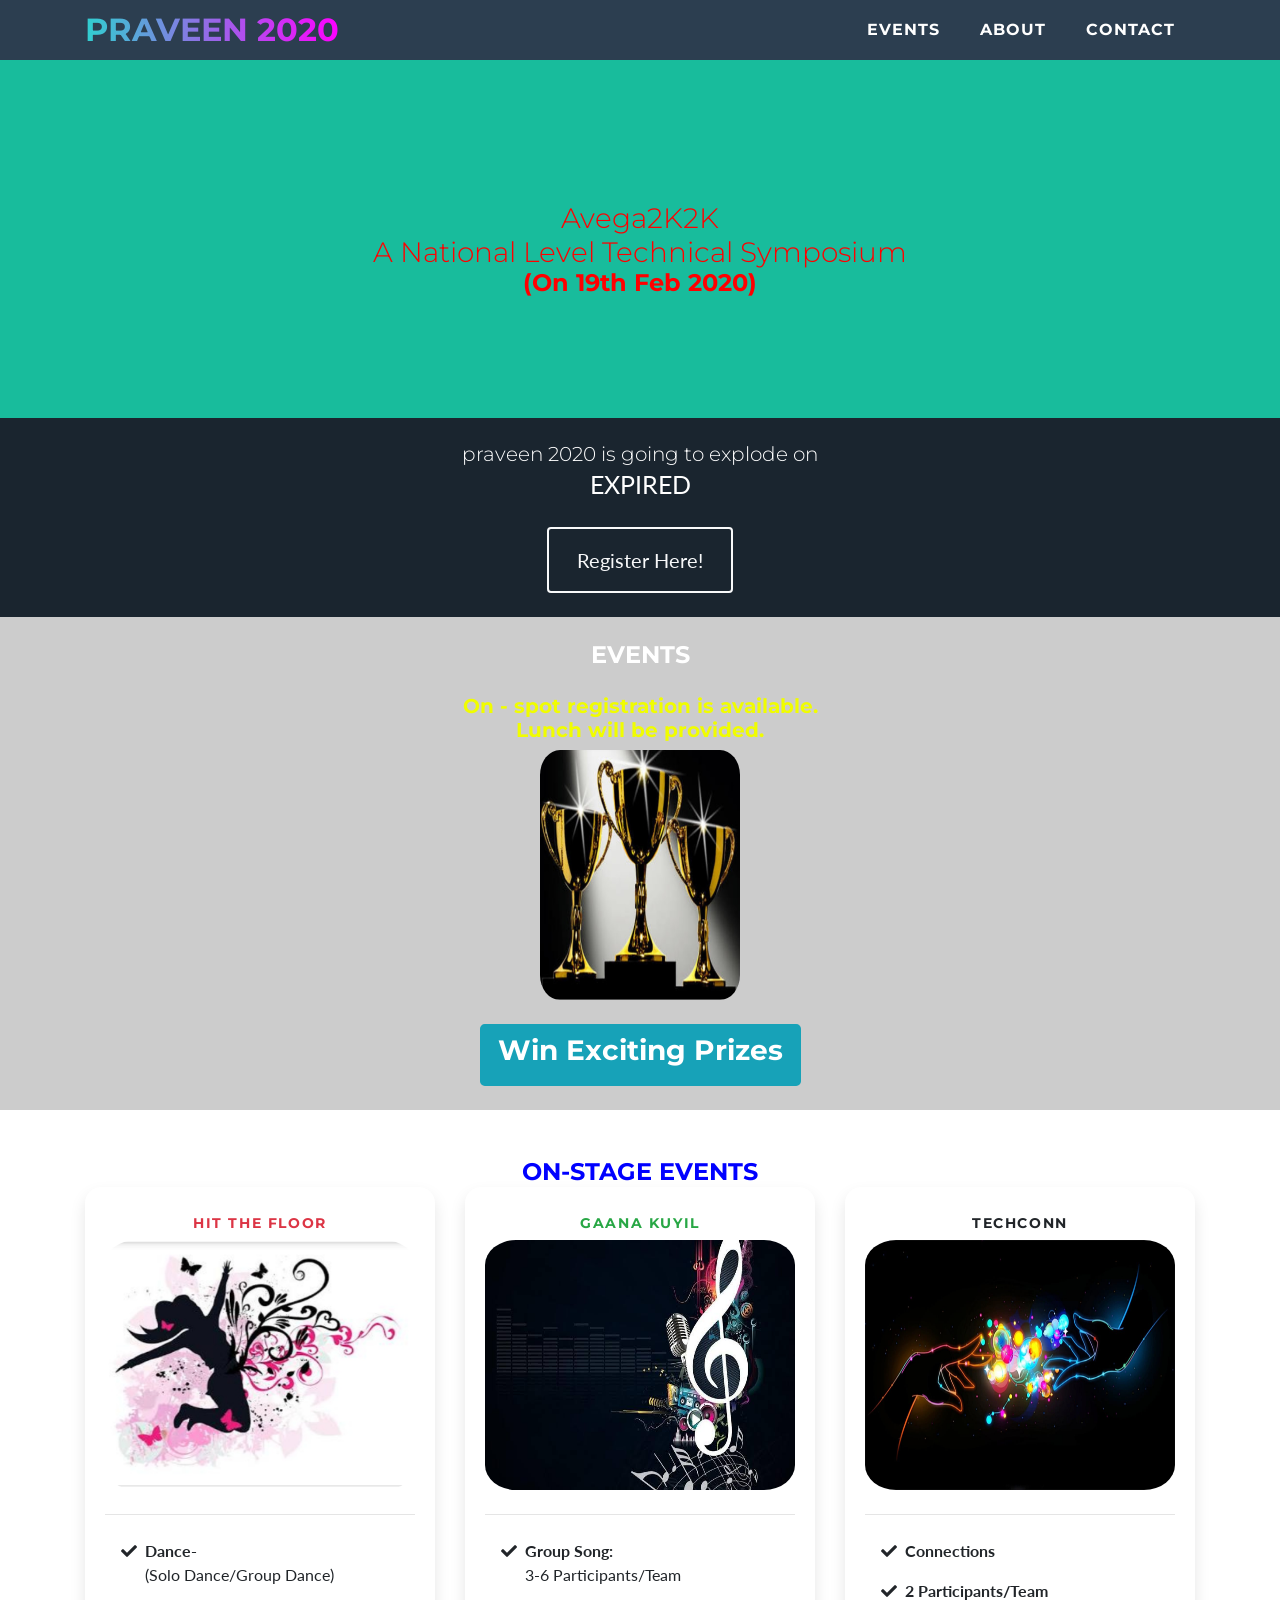
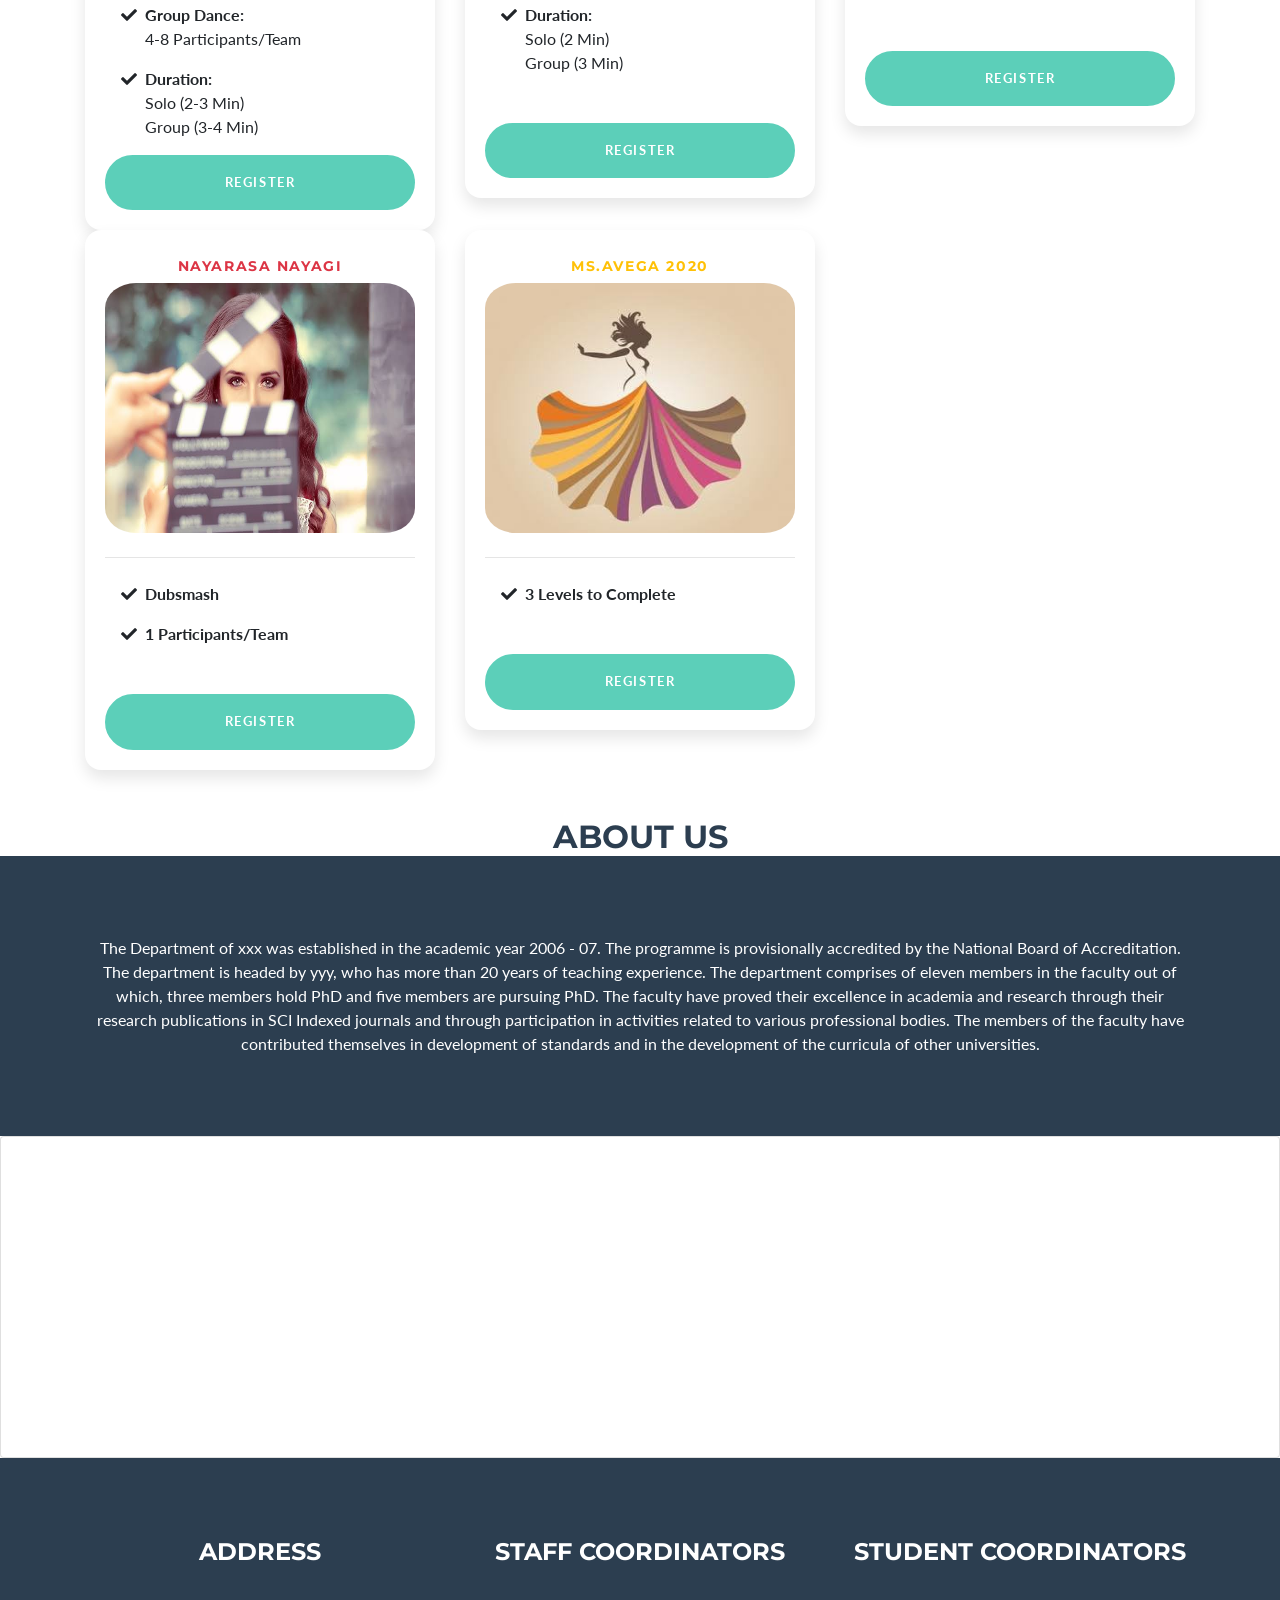
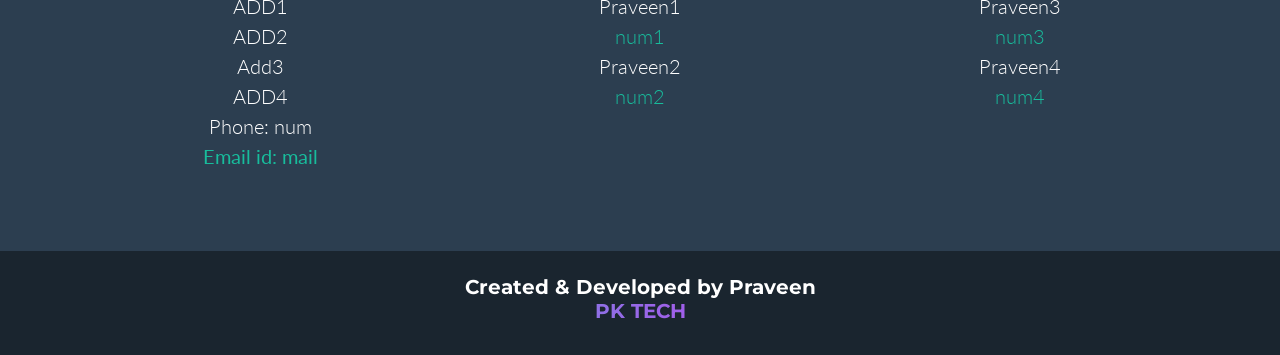
<file: sfile/index.html>
<!DOCTYPE html>
<html lang="en">
<head><meta http-equiv="Content-Type" content="text/html; charset=UTF-8" />
  <meta charset="utf-8">
  <meta name="viewport" content="width=device-width, initial-scale=1, shrink-to-fit=no">
  <meta name="description" content="TPPK                ">
  <meta name="author" content="SRIT">
  <meta name="viewport"
    content="initial-scale=1.0, maximum-scale=1.0, minimum-scale=1.0,target-densitydpi=device-dpi, user-scalable=no" />
  <title>PK | Home page</title>
  <link rel="icon" href="img/png/icon.png" />
  <!-- <link rel="icon" type="image/png"
    href="https://encrypted-tbn0.gstatic.com/images?q=tbn:ANd9GcQ0DPNG5MG1PQWZLwthiY_sjDLeIV8P5EFbyMWL-i4i1QvJtpo4"> -->
  <!-- Bootstrap core CSS -->
  <link href="vendor/bootstrap/css/bootstrap.min.css" rel="stylesheet">
  <!-- Custom fonts for this template -->
  <link href="vendor/fontawesome-free/css/all.min.css" rel="stylesheet" type="text/css">
  <link href="https://fonts.googleapis.com/css?family=Montserrat:400,700" rel="stylesheet" type="text/css">
  <link href="https://fonts.googleapis.com/css?family=Lato:400,700,400italic,700italic" rel="stylesheet"
    type="text/css">
  <!-- Plugin CSS -->
  <link href="vendor/magnific-popup/magnific-popup.css" rel="stylesheet" type="text/css">
  <!-- Custom styles for this template -->
  <link href="css/freelancer.min.css" rel="stylesheet">
  <style>
    /* Center the loader */
    body {
      margin: 0;
      padding: 0;width: 100%;overflow: hiddn;
    }
    .pricing .card {
      border: none;
      border-radius: 1rem;
      transition: all 0.2s;
      box-shadow: 0 0.5rem 1rem 0 rgba(0, 0, 0, 0.1);
    }
    .pricing hr {
      margin: 1.5rem 0;
    }
    .pricing .card-title {
      margin: 0.5rem 0;
      font-size: 0.9rem;
      letter-spacing: .1rem;
      font-weight: bold;
    }
    .pricing .card-price {
      font-size: 3rem;
      margin: 0;
    }
    .pricing .card-price .period {
      font-size: 0.8rem;
    }
    .pricing ul li {
      margin-bottom: 1rem;
    }
    .pricing .text-muted {
      opacity: 0.7;
    }
    img {
      border-radius: 10%;
      max-height: 250px;
      min-height: 250px;
      width: 400px;
      max-width: 200px;
      min-width: 200px;
      position: center;
    }
    .pricing .btn {
      font-size: 80%;
      border-radius: 5rem;
      letter-spacing: .1rem;
      font-weight: bold;
      padding: 1rem;
      opacity: 0.7;
      transition: all 0.2s;
    }
    /* Hover Effects on Card */
    @media (min-width: 992px) {
      .pricing .card:hover {
        margin-top: -.25rem;
        margin-bottom: .25rem;
        box-shadow: 0 0.5rem 1rem 0 rgba(0, 0, 0, 0.3);
      }
      .pricing .card:hover .btn {
        opacity: 1;
      }
    }
    .it {
      text-transform: uppercase;
      background: linear-gradient(to right, #30CFD0 0%, magenta 100%);
      -webkit-background-clip: text;
      -webkit-text-fill-color: transparent;
      font: {
        size: 20vw;
        family: $font;
      }
      ;
    }
    .cssload-loader {
      width: 244px;
      height: 49px;
      line-height: 49px;
      text-align: center;
      position: absolute;
      left: 50%;
      transform: translate(-50%, -50%);
      -o-transform: translate(-50%, -50%);
      -ms-transform: translate(-50%, -50%);
      -webkit-transform: translate(-50%, -50%);
      -moz-transform: translate(-50%, -50%);
      font-family: helvetica, arial, sans-serif;
      text-transform: uppercase;
      font-weight: 900;
      font-size: 18px;
      color: rgb(206, 66, 51);
      letter-spacing: 0.2em;
    }
    .cssload-loader::before,
    .cssload-loader::after {
      content: "";
      display: block;
      width: 15px;
      height: 15px;
      background: rgb(206, 66, 51);
      position: absolute;
      animation: cssload-load 0.81s infinite alternate ease-in-out;
      -o-animation: cssload-load 0.81s infinite alternate ease-in-out;
      -ms-animation: cssload-load 0.81s infinite alternate ease-in-out;
      -webkit-animation: cssload-load 0.81s infinite alternate ease-in-out;
      -moz-animation: cssload-load 0.81s infinite alternate ease-in-out;
    }
    .cssload-loader::before {
      top: 0;
    }
    .cssload-loader::after {
      bottom: 0;
    }
    @keyframes cssload-load {
      0% {
        left: 0;
        height: 29px;
        width: 15px;
      }
      50% {
        height: 8px;
        width: 39px;
      }
      100% {
        left: 229px;
        height: 29px;
        width: 15px;
      }
    }
    @-o-keyframes cssload-load {
      0% {
        left: 0;
        height: 29px;
        width: 15px;
      }
      50% {
        height: 8px;
        width: 39px;
      }
      100% {
        left: 229px;
        height: 29px;
        width: 15px;
      }
    }
    @-ms-keyframes cssload-load {
      0% {
        left: 0;
        height: 29px;
        width: 15px;
      }
      50% {
        height: 8px;
        width: 39px;
      }
      100% {
        left: 229px;
        height: 29px;
        width: 15px;
      }
    }
    @-webkit-keyframes cssload-load {
      0% {
        left: 0;
        height: 29px;
        width: 15px;
      }
      50% {
        height: 8px;
        width: 39px;
      }
      100% {
        left: 229px;
        height: 29px;
        width: 15px;
      }
    }
    @-moz-keyframes cssload-load {
      0% {
        left: 0;
        height: 29px;
        width: 15px;
      }
      50% {
        height: 8px;
        width: 39px;
      }
      100% {
        left: 229px;
        height: 29px;
        width: 15px;
      }
    }
    div#content {
      display: none;
    }
    div#loading {
      top: 200 px;
      margin: auto;
      position: absolute;
      z-index: 1000;
      width: 160px;
      height: 50px;
      background: url(https://loading.io/spinners/blocks/lg.rotating-squares-preloader-gif.gif) no-repeat;
      cursor: wait;
    }
    .centered {
      width: 400px;
      height: 400px;
      position: absolute;
      top: 50%;
      left: 50%;
      transform: translate(-50%, -50%);
      background: #000;
    }
    .blob-1,
    .blob-2 {
      width: 70px;
      height: 70px;
      position: absolute;
      background: #fff;
      border-radius: 50%;
      top: 50%;
      left: 50%;
      transform: translate(-50%, -50%);
    }
    .blob-1 {
      left: 20%;
      animation: osc-l 2.5s ease infinite;
    }
    .blob-2 {
      left: 80%;
      animation: osc-r 2.5s ease infinite;
      background: #0ff;
    }
    @keyframes osc-l {
      0% {
        left: 20%;
      }
      50% {
        left: 50%;
      }
      100% {
        left: 20%;
      }
    }
    @keyframes osc-r {
      0% {
        left: 80%;
      }
      50% {
        left: 50%;
      }
      100% {
        left: 80%;
      }
    }
    .gold {
      text-transform: uppercase;
      background: linear-gradient(to right, #30CFD0 0%, orange 100%);
      -webkit-background-clip: text;
      -webkit-text-fill-color: transparent;
      font: {
        size: 20vw;
        family: $font;
      }
      ;
    }
    .txt {
      background-image: url("https://youthincmag.com/wp-content/uploads/2019/02/Top-10-Colege-Fests-India.jpg");
      background-color: #cccccc;
      background-repeat: no-repeat;
      /* Do not repeat the image */
      background-size: cover;
    }
    .txt2 {
      background-image: url("https://images.unsplash.com/photo-1481007553706-bde1ba8e91fd?ixlib=rb-1.2.1&w=1000&q=80");
      background-color: #cccccc;
      background-repeat: no-repeat;
      /* Do not repeat the image */
      background-size: cover;
    }
    .cursor-pointer {
      cursor: pointer;
    }
    .rahul {
      background-image: url("wp-content/uploads/2012/02/blue-light-vector-background.jpg");
      background-color: #cccccc;
      background-repeat: no-repeat;
      /* Do not repeat the image */
      background-size: cover;
    }
    .prize {
      background-image: url("https://img.freepik.com/free-vector/abstract-technology-particle-background_52683-25766.jpg?size=626&ext=jpg");
      background-color: #cccccc;
      background-repeat: no-repeat;
      /* Do not repeat the image */
      background-size: cover;
    }
    .lds-circle {
      display: inline-block;
      transform: translateZ(1px);
    }
    .lds-circle>div {
      display: inline-block;
      width: 51px;
      height: 51px;
      margin: 6px;
      border-radius: 50%;
      background: #fff;
      animation: lds-circle 2.4s cubic-bezier(0, 0.2, 0.8, 1) infinite;
    }
    @keyframes lds-circle {
      0%,
      100% {
        animation-timing-function: cubic-bezier(0.5, 0, 1, 0.5);
      }
      0% {
        transform: rotateY(0deg);
      }
      50% {
        transform: rotateY(1800deg);
        animation-timing-function: cubic-bezier(0, 0.5, 0.5, 1);
      }
      100% {
        transform: rotateY(3600deg);
      }
    }

    /*tp*/
    /* laptop */
    .tp-font {
	    font-size: :250px;
	  }
	@media screen and (max-width: 992px) {
	  .tp-font {
	    font-size: 150px;
	  }
	}

	/* mobile */
	@media screen and (max-width: 600px) {
	  .tp-font {
	    font-size: 50px;
	  }
	}
  </style>
</head>
<body id="page-top">
  <div id="loading" class="cssload-loader centered">
  	<h4>Praveen 2020</h4>
    Loading...
  </div>
  <div id="content">
    <!-- Navigation -->
    <nav class="navbar navbar-expand-lg bg-secondary fixed-top text-uppercase" style="max-width: 100vw;
    max-height: 60px;"  id="mainNav">
      <div class="container">
        <a class="navbar-brand js-scroll-trigger it" href="#page-top">Praveen 2020</a>
        <button class="navbar-toggler navbar-toggler-right text-uppercase bg-primary text-white rounded" type="button"
          data-toggle="collapse" data-target="#navbarResponsive" aria-controls="navbarResponsive" aria-expanded="false"
          aria-label="Toggle navigation">
          Menu
          <i class="fas fa-bars"></i>
        </button>
        <div class="collapse navbar-collapse" id="navbarResponsive">
          <ul class="navbar-nav ml-auto">
            <li class="nav-item mx-0 mx-lg-1">
              <a class="nav-link py-3 px-0 px-lg-3 rounded js-scroll-trigger" href="#portfolio">Events</a>
            </li>
            <li class="nav-item mx-0 mx-lg-1">
              <a class="nav-link py-3 px-0 px-lg-3 rounded js-scroll-trigger" href="#about">About</a>
            </li>
            <li class="nav-item mx-0 mx-lg-1">
              <a class="nav-link py-3 px-0 px-lg-3 rounded js-scroll-trigger" href="#contact">Contact</a>
            </li>
          </ul>
        </div>
      </div>
    </nav>
    <!-- Header -->
    <header class="masthead txt bg-primary text-white text-center">
      <div class="container">

       <!--  <img src="tp/logo1.jpg"
          style="width: reset; max-height: unset; min-height: unset; max-width: 90vw; min-width: unset; margin: 0;" /> -->
         <h3 class="font-weight-light mb-0 tp-font" style="color: red;">Avega2K2K</h3>
        
          
        <h3 class="font-weight-light mb-0" style="color: red">A National Level Technical Symposium</h3>
        <h4 class="font-weight-dark mb-0"  style="color: red">(On 19th Feb 2020)</h4> <br />
        <style>
          p {
            text-align: center;
            font-size: 25px;
            margin-top: 0px;
          }
        </style>
        <script>
          // Set the date we're counting down to
          var countDownDate = new Date("Feb 27, 2020 00:00:01").getTime();
          // Update the count down every 1 second
          var x = setInterval(function () {
            // Get todays date and time
            var now = new Date().getTime();
            // Find the distance between now and the count down date
            var distance = countDownDate - now;
            // Time calculations for days, hours, minutes and seconds
            var days = Math.floor(distance / (1000 * 60 * 60 * 24));
            var hours = Math.floor((distance % (1000 * 60 * 60 * 24)) / (1000 * 60 * 60));
            var minutes = Math.floor((distance % (1000 * 60 * 60)) / (1000 * 60));
            var seconds = Math.floor((distance % (1000 * 60)) / 1000);
            // Output the result in an element with id="demo"
            document.getElementById("demo").innerHTML = days + " Days " + hours + " hour "
              + minutes + " Min " + seconds + " Sec ";
            // If the count down is over, write some text 
            if (distance < 0) {
              clearInterval(x);
              document.getElementById("demo").innerHTML = "EXPIRED";
            }
          }, 1000);
        </script>
      </div>
    </header>
    <div class="copyright py-4 text-center text-white">
      <div class="container">
        <h5 class="font-weight-light mb-0" color=red>praveen 2020 is going to explode on</h5>
        <p id="demo"></p>
        <div class="text-center mt-4">
          <a class="btn btn-xl btn-outline-light" href="registerlinkfortp">
            Register Here!
          </a>
        </div>
      </div>
    </div>
    <div class="prize py-4 text-center text-white">
      <!-- Portfolio Grid Section -->
      <h4 class="text-center text-uppercase text-secondary mb-0">
        <font color=white>Events</font>
      </h4>
      <center>
        <h5 style="text-align:center;color:#F0FD00;"><br>On - spot registration is available.<br>Lunch will be provided. </h5>
      </center>
      <img class="cursor-pointer" src="tp/tropy.jpg" data-toggle="modal" data-target="#myModal" width="50"
        height="40"><br>
      <br /><button type="button" class="btn btn-info btn-lg" data-toggle="modal" data-target="#myModal">
        <h3>Win Exciting  Prizes</h3>
      </button>
    </div>
    
    <section class="pricing py-5" id="portfolio">
      <h4 class="text-center text-uppercase text-secondary mb-0">
        <font color=blue>ON-STAGE EVENTS</font>
      </h4>
      <div class="container">
        <div class="row">
          <!-- paper presentation -->
          <div class="col-lg-4">
            <div class="card mb-5 mb-lg-0">
              <div class="card-body">
                <h5 class="card-title text-danger text-uppercase text-center">Hit the floor </h5>
                <img class="img-fluid" src="tp/t1.jpg" alt="">
                <hr>
                <ul class="fa-ul">
                  <li><span class="fa-li"><i class="fas fa-check"></i></span> 
                  	<b>Dance-</b><br>(Solo Dance/Group Dance)<br>
                  </li>
                  <li><span class="fa-li"><i class="fas fa-check"></i></span>                   	
                  	<b>Group Dance:</b><br>4-8 Participants/Team<br>
                  </li><li><span class="fa-li"><i class="fas fa-check"></i></span> 
                  	<b>Duration:</b><br>Solo (2-3 Min)<br>Group (3-4 Min)<br>
                  </li>                  
                </ul>
                <!--Register form link--><a href="registerlinkfortp"
                  class="btn btn-block btn-primary text-uppercase">Register</a>
              </div>
            </div>
          </div>
          <!-- Plus Tier -->
          <div class="col-lg-4">
            <div class="card mb-5 mb-lg-0">
              <div class="card-body">
                <h5 class="card-title text-success text-uppercase text-center">Gaana Kuyil</h5>
                <img class="img-fluid" src="tp/t2.jpg" alt="">
                <hr>
                <ul class="fa-ul">
                  <li><span class="fa-li"><i class="fas fa-check"></i></span> 
                  	<b>Group Song:</b><br>
                  	3-6 Participants/Team<br>
                  </li>
                  </li><li><span class="fa-li"><i class="fas fa-check"></i></span> 
                  	<b>Duration:</b><br>
                  	Solo (2 Min)<br>
                  	Group (3 Min)<br>
                  </li>                

                </ul>
                <!-- Arranging cards in ascending order of height -->
                <div style="padding: 1rem;"> </div>
                <a href="registerlinkfortp"
                  class="btn btn-block btn-primary text-uppercase">Register</a>
              </div>
            </div>
          </div>
		<!-- Plus Tier -->
          <div class="col-lg-4">
            <div class="card mb-5 mb-lg-0">
              <div class="card-body">
                <h5 class="card-title text-important text-uppercase text-center">Techconn</h5>
                <img class="img-fluid" src="tp/t5.jpg" alt="">
                <hr>
                <ul class="fa-ul">
                   <li><span class="fa-li"><i class="fas fa-check"></i></span> 
                  	<b>Connections</b>
                  </li>
                   <li><span class="fa-li"><i class="fas fa-check"></i></span> 
                  	<b>2 Participants/Team</b><br>
                  </li>
                  
                </ul>
                <!-- Arranging cards in ascending order of height -->
                <div style="padding: 1rem;"> </div>
                <a href="registerlinkfortp"
                  class="btn btn-block btn-primary text-uppercase">Register</a>
              </div>
            </div>
          </div>
          
          <!-- Plus Tier -->
          <div class="col-lg-4">
            <div class="card mb-5 mb-lg-0">
              <div class="card-body">
                <h5 class="card-title text-danger text-uppercase text-center">Nayarasa Nayagi</h5>
                <img class="img-fluid" src="tp/t4.jpg" alt="">
                <hr>
                <ul class="fa-ul">
                   <li><span class="fa-li"><i class="fas fa-check"></i></span> 
                  	<b>Dubsmash</b><br>
                  </li><li><span class="fa-li"><i class="fas fa-check"></i></span> 
                  	<b>1 Participants/Team</b><br>
                  </li>                 
                </ul>
                <!-- Arranging cards in ascending order of height -->
                <div style="padding: 1rem;"> </div>
                <a href="registerlinkfortp"
                  class="btn btn-block btn-primary text-uppercase">Register</a>
              </div>
            </div>
          </div>
          <!-- Plus Tier -->
          <div class="col-lg-4">
            <div class="card mb-5 mb-lg-0">
              <div class="card-body">
                <h5 class="card-title text-warning text-uppercase text-center">Ms.Avega 2020</h5>
                <img class="img-fluid" src="tp/t3.jpg" alt="">
                <hr>
                <ul class="fa-ul">
                  <li><span class="fa-li"><i class="fas fa-check"></i></span> 
                  	<b>3 Levels to Complete</b><br>
                  </li>
                </ul>
                <!-- Arranging cards in ascending order of height -->
                <div style="padding: 1rem;"> </div>
                <a href="registerlinkfortp"
                  class="btn btn-block btn-primary text-uppercase">Register</a>
              </div>
            </div>
          </div>
        <hr>
        </div>
      </div>
    </section>
 
    <h2 class="text-center text-uppercase text-secondary mb-0" id=about>About us</h2>
    <footer class="footer text-center">
      <div class="container">
        The Department of xxx was established in the academic year 2006 - 07. The programme is
        provisionally accredited by the National Board of Accreditation. The department is headed by yyy, who has more than 20 years of teaching experience. The department comprises of eleven members in the
        faculty out of which, three members hold PhD and five members are pursuing PhD. The faculty have proved their
        excellence in
        academia and research through their research publications in SCI Indexed journals and through participation in
        activities related to various professional bodies. The members of the faculty have contributed themselves in
        development of standards and in the development of the curricula of other universities.
      </div>
    </footer>
    <div class="card">
      <div class="row">
      	<iframe src="https://www.google.com/maps/embed?pb=!1m18!1m12!1m3!1d3916.250380514491!2d76.94941191480297!3d11.019831692156597!2m3!1f0!2f0!3f0!3m2!1i1024!2i768!4f13.1!3m3!1m2!1s0x3ba858e6c30ee631%3A0xa044ca73b48dd270!2sAvinashilingam%20University!5e0!3m2!1sen!2sin!4v1581168701335!5m2!1sen!2sin" style="width: 100vw;"
          height="320" frameborder="0" style="border:0" allowfullscreen></iframe>
      </div>
    </div>
    <!-- Footer -->
    <footer class="footer text-center">
      <div class="container" id="contact">
        <div class="row">
          <div class="col-md-4 mb-5 mb-lg-0">
            <h4 class="text-uppercase mb-4">Address</h4>
            <p class="lead mb-0">
              ADD1<br>
              ADD2<br/> 
              Add3<br />
              ADD4<br />
              Phone: num<br />
              <a href="mailto:praveen2020.it@gmail.com?subject=praveen 2020 query"><B>Email id:
                  mail</B></a>
            </p>
          </div>
          <div class="col-md-4 mb-5 mb-lg-0">            
            <h4 class="text-uppercase mb-4">Staff Coordinators</h4>
            <ul class="list-inline mb-0">
            </ul>
            <p class="lead mb-0">
              Praveen1
              <!-- Name --><br /> <a href="tel: +91">num1</a>
              <!-- Number --><br />
            </p>
            <p class="lead mb-0">Praveen2<br /><a href="tel: +91">num2</a><br />
            </p>
          </div>
          <div class="col-md-4">
            <h4 class="text-uppercase mb-4">Student Coordinators</h4>
            <p class="lead mb-0">
              Praveen3
              <!-- Name --><br /> <a href="tel: +91">num3</a>
              <!-- Number --><br />
            </p>
            <p class="lead mb-0">Praveen4<br /><a href="tel: +91">num4</a><br />
            </p>
          </div>
        </div>
      </div>
    </footer>
    <div class="copyright py-4 text-center text-white">
      <div class="container">
        <H5>Created & Developed by Praveen<br />
          <div class="it"> PK Tech</div>
        </h5>
      </div>
    </div>
    <!-- Scroll to Top Button (Only visible on small and extra-small screen sizes) -->
    <div class="scroll-to-top d-lg-none position-fixed ">
      <a class="js-scroll-trigger d-block text-center text-white rounded" href="#page-top">
        <i class="fa fa-chevron-up"></i>
      </a>
    </div>
    <!-- Modal -->
    <div id="myModal" class="modal fade" role="dialog">
      <div class="modal-dialog">
        <!-- Modal content-->
        <div class="modal-content">
          <div class="modal-header">
            <h4 class="modal-title">
              <font color=blue>praveen2020 Prizes Details</font>
            </h4>
          </div>
          <div class="modal-body">
            <h4 class="modal-title">
              <font color=violet>Technical Events</font>
            </h4>
            <p>
              <font color=green>1st Prize : RS.500/-</font>
            </p>
            <p>
              <font color=green>2nd Prize : RS.250/-</font>
            </p>
          </div>
          <div class="modal-body">
            <h4 class="modal-title">
              <font color=violet>Non-Technical Events</font>
            </h4>
            <p>
              <font color=green>1st Prize : RS.500/-</font>
            </p>
            <p>
              <font color=green>2nd Prize : RS.250/-</font>
            </p>
          </div>
          <div class="modal-footer">
            <button type="button" class="btn btn-default" data-dismiss="modal">Close</button>
          </div>
        </div>
      </div>
      <!-- Bootstrap core JavaScript -->
      <script src="vendor/jquery/jquery.min.js"></script>
      <script src="vendor/bootstrap/js/bootstrap.bundle.min.js"></script>
      <!-- Plugin JavaScript -->
      <script src="vendor/jquery-easing/jquery.easing.min.js"></script>
      <script src="vendor/magnific-popup/jquery.magnific-popup.min.js"></script>
      <!-- Contact Form JavaScript -->
      <script src="js/jqbootstrapvalidation.js"></script>
      <script src="js/contact_me.js"></script>
      <!-- Custom scripts for this template -->
      <script src="js/freelancer.min.js"></script>
      <script type="text/javascript">// <![CDATA[
        function preloader() {
          document.getElementById("loading").style.display = "none";
          document.getElementById("content").style.display = "block";
        }//preloader
        window.onload = preloader;</script>
      <script>
        var myVar;
        function myFunction() {
          myVar = setTimeout(showPage, 3000);
        }
        function showPage() {
          document.getElementById("myDiv").style.display = "none";
          document.getElementById("page-top").style.display = "block";
        }
      </script>
    </div>
</body>
</html>
</file>
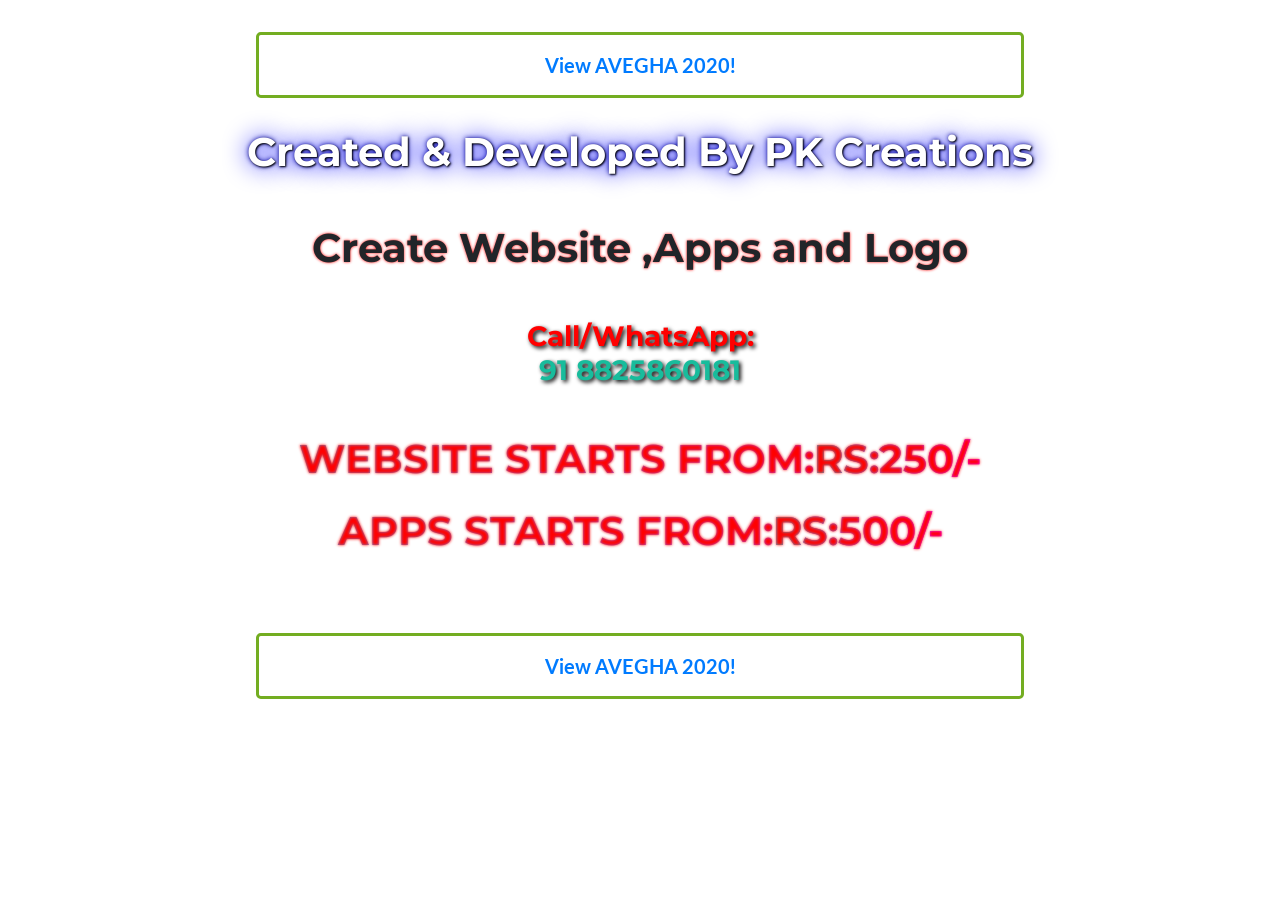
<file: index - Copy.html>
<!DOCTYPE html>
<html lang="en">
<!-- 
   <h5>Created By PK Creatins</h5>
   <h6>Call/WhatsApp: 8825860181</h6>
   <p>Low Cost and Secured</p>
 -->
<head><meta http-equiv="Content-Type" content="text/html; charset=UTF-8" />
  <meta charset="utf-8">
  <meta name="viewport" content="width=device-width, initial-scale=1, shrink-to-fit=no">
  <meta name="viewport"
    content="initial-scale=1.0, maximum-scale=1.0, minimum-scale=1.0,target-densitydpi=device-dpi, user-scalable=no" />
  <title>Avegha 2020</title>
  <link rel="icon" href="https://www.publicdomainpictures.net/pictures/70000/nahled/letter-a-1388715703B97.jpg" />
  <link rel="icon" type="image/png"
    href="https://www.publicdomainpictures.net/pictures/70000/nahled/letter-a-1388715703B97.jpg"> 
  <!-- Bootstrap core CSS -->
  <link href="vendor/bootstrap/css/bootstrap.min.css" rel="stylesheet">
  <!-- Custom fonts for this template -->
  <link href="vendor/fontawesome-free/css/all.min.css" rel="stylesheet" type="text/css">
  <link href="https://fonts.googleapis.com/css?family=Montserrat:400,700" rel="stylesheet" type="text/css">
  <link href="https://fonts.googleapis.com/css?family=Lato:400,700,400italic,700italic" rel="stylesheet" type="text/css">
  <!-- Plugin CSS -->
  <link href="vendor/magnific-popup/magnific-popup.css" rel="stylesheet" type="text/css">
  <!-- Custom styles for this template -->
  <link href="css/freelancer.min.css" rel="stylesheet">
  <style>
    /* Center the loader */
    body {
      margin: 0;
      padding: 0;width: 100%;overflow: hiddn;
    }
    .pricing .card {
      border: none;
      border-radius: 1rem;
      transition: all 0.2s;
      box-shadow: 0 0.5rem 1rem 0 rgba(0, 0, 0, 0.1);
    }
    .pricing hr {
      margin: 1.5rem 0;
    }
    .pricing .card-title {
      margin: 0.5rem 0;
      font-size: 0.9rem;
      letter-spacing: .1rem;
      font-weight: bold;
    }
    .pricing .card-price {
      font-size: 3rem;
      margin: 0;
    }
    .pricing .card-price .period {
      font-size: 0.8rem;
    }
    .pricing ul li {
      margin-bottom: 1rem;
    }
    .pricing .text-muted {
      opacity: 0.7;
    }
    img {
      border-radius: 10%;
      max-height: 250px;
      min-height: 250px;
      width: 400px;
      max-width: 200px;
      min-width: 200px;
      position: center;
    }
    .pricing .btn {
      font-size: 80%;
      border-radius: 5rem;
      letter-spacing: .1rem;
      font-weight: bold;
      padding: 1rem;
      opacity: 0.7;
      transition: all 0.2s;
    }
    /* Hover Effects on Card */
    @media (min-width: 992px) {
      .pricing .card:hover {
        margin-top: -.25rem;
        margin-bottom: .25rem;
        box-shadow: 0 0.5rem 1rem 0 rgba(0, 0, 0, 0.3);
      }
      .pricing .card:hover .btn {
        opacity: 1;
      }
    }
    .it {
      text-transform: uppercase;
      background: linear-gradient(to right, #30CFD0 0%, magenta 100%);
      -webkit-background-clip: text;
      -webkit-text-fill-color: transparent;
      font: {
        size: 20vw;
        family: $font;
      }
      ;
    }
    .cssload-loader {
      width: 244px;
      height: 49px;
      line-height: 49px;
      text-align: center;
      position: absolute;
      left: 50%;
      transform: translate(-50%, -50%);
      -o-transform: translate(-50%, -50%);
      -ms-transform: translate(-50%, -50%);
      -webkit-transform: translate(-50%, -50%);
      -moz-transform: translate(-50%, -50%);
      font-family: helvetica, arial, sans-serif;
      text-transform: uppercase;
      font-weight: 900;
      font-size: 18px;
      color: rgb(206, 66, 51);
      letter-spacing: 0.2em;
    }
    .cssload-loader::before,
    .cssload-loader::after {
      content: "";
      display: block;
      width: 15px;
      height: 15px;
      background: rgb(206, 66, 51);
      position: absolute;
      animation: cssload-load 0.81s infinite alternate ease-in-out;
      -o-animation: cssload-load 0.81s infinite alternate ease-in-out;
      -ms-animation: cssload-load 0.81s infinite alternate ease-in-out;
      -webkit-animation: cssload-load 0.81s infinite alternate ease-in-out;
      -moz-animation: cssload-load 0.81s infinite alternate ease-in-out;
    }
    .cssload-loader::before {
      top: 0;
    }
    .cssload-loader::after {
      bottom: 0;
    }
    @keyframes cssload-load {
      0% {
        left: 0;
        height: 29px;
        width: 15px;
      }
      50% {
        height: 8px;
        width: 39px;
      }
      100% {
        left: 229px;
        height: 29px;
        width: 15px;
      }
    }
    @-o-keyframes cssload-load {
      0% {
        left: 0;
        height: 29px;
        width: 15px;
      }
      50% {
        height: 8px;
        width: 39px;
      }
      100% {
        left: 229px;
        height: 29px;
        width: 15px;
      }
    }
    @-ms-keyframes cssload-load {
      0% {
        left: 0;
        height: 29px;
        width: 15px;
      }
      50% {
        height: 8px;
        width: 39px;
      }
      100% {
        left: 229px;
        height: 29px;
        width: 15px;
      }
    }
    @-webkit-keyframes cssload-load {
      0% {
        left: 0;
        height: 29px;
        width: 15px;
      }
      50% {
        height: 8px;
        width: 39px;
      }
      100% {
        left: 229px;
        height: 29px;
        width: 15px;
      }
    }
    @-moz-keyframes cssload-load {
      0% {
        left: 0;
        height: 29px;
        width: 15px;
      }
      50% {
        height: 8px;
        width: 39px;
      }
      100% {
        left: 229px;
        height: 29px;
        width: 15px;
      }
    }
    div#content {
      display: none;
    }
    div#loading {
      top: 200 px;
      margin: auto;
      position: absolute;
      z-index: 1000;
      width: 160px;
      height: 50px;
      background: url(https://loading.io/spinners/blocks/lg.rotating-squares-preloader-gif.gif) no-repeat;
      cursor: wait;
    }
    .centered {
      width: 400px;
      height: 400px;
      position: absolute;
      top: 50%;
      left: 50%;
      transform: translate(-50%, -50%);
      background: #000;
    }
    .blob-1,
    .blob-2 {
      width: 70px;
      height: 70px;
      position: absolute;
      background: #fff;
      border-radius: 50%;
      top: 50%;
      left: 50%;
      transform: translate(-50%, -50%);
    }
    .blob-1 {
      left: 20%;
      animation: osc-l 2.5s ease infinite;
    }
    .blob-2 {
      left: 80%;
      animation: osc-r 2.5s ease infinite;
      background: #0ff;
    }
    @keyframes osc-l {
      0% {
        left: 20%;
      }
      50% {
        left: 50%;
      }
      100% {
        left: 20%;
      }
    }
    @keyframes osc-r {
      0% {
        left: 80%;
      }
      50% {
        left: 50%;
      }
      100% {
        left: 80%;
      }
    }
    .gold {
      text-transform: uppercase;
      background: linear-gradient(to right, #30CFD0 0%, orange 100%);
      -webkit-background-clip: text;
      -webkit-text-fill-color: transparent;
      font: {
        size: 20vw;
        family: $font;
      }
      ;
    } 
    .txt {
      background-image: url("https://previews.123rf.com/images/somen24/somen241409/somen24140900085/31228425-abstract-blue-background-light-color-vintage-grunge-background-texture-design.jpg");
      background-color: #cccccc;
      background-repeat: no-repeat;
      /* Do not repeat the image */
      background-size: cover;
    }
    .txt2 {
      background-image: url("https://images.unsplash.com/photo-1481007553706-bde1ba8e91fd?ixlib=rb-1.2.1&w=1000&q=80");
      background-color: #cccccc;
      background-repeat: no-repeat;
      /* Do not repeat the image */
      background-size: cover;
    }
    .cursor-pointer {
      cursor: pointer;
    }
    .rahul {
      background-image: url("wp-content/uploads/2012/02/blue-light-vector-background.jpg");
      background-color: #cccccc;
      background-repeat: no-repeat;
      /* Do not repeat the image */
      background-size: cover;
    }
    .prize {
      background-image: url("https://img.freepik.com/free-vector/abstract-technology-particle-background_52683-25766.jpg?size=626&ext=jpg");
      background-color: #cccccc;
      background-repeat: no-repeat;
      /* Do not repeat the image */
      background-size: cover;
    }
    .lds-circle {
      display: inline-block;
      transform: translateZ(1px);
    }
    .lds-circle>div {
      display: inline-block;
      width: 51px;
      height: 51px;
      margin: 6px;
      border-radius: 50%;
      background: #fff;
      animation: lds-circle 2.4s cubic-bezier(0, 0.2, 0.8, 1) infinite;
    }
    @keyframes lds-circle {
      0%,
      100% {
        animation-timing-function: cubic-bezier(0.5, 0, 1, 0.5);
      }
      0% {
        transform: rotateY(0deg);
      }
      50% {
        transform: rotateY(1800deg);
        animation-timing-function: cubic-bezier(0, 0.5, 0.5, 1);
      }
      100% {
        transform: rotateY(3600deg);
      }
    }
    /*tp*/
	#tppk{display: none;}
  </style>
</head>
<body id="page-top">
  <div id="loading" class="cssload-loader centered">
  	<h4>Avegha 2020</h4>
    Loading...
    </div>    
    <!-- PK after -->
	<div id="tppk">
	<style type="text/css">
		.pk-0 {
		  color: white;
		  text-shadow: 1px 1px 2px black, 0 0 25px blue, 0 0 5px darkblue;
		}
		.pk-1 {
		  color: red;
		  text-shadow: 2px 2px 4px #000000;
		}
		.pk-2 {
		  text-shadow: 0 0 3px #FF0000;
		}
	</style>
     <center style="margin-top: 2px">
     	<button type="button" class="btn btn-outline-primary tp-c btn-lg" onclick="pkc()"><b>View AVEGHA 2020!</b> </button>
        <h1 class="font-weight-dark mb-0  pk-0">Created & Developed By PK Creations</h1><br><br>
        <h1 class="font-weight-dark mb-0  pk-2">Create Website ,Apps and Logo</h1><br><br>
        <h3 class="font-weight-dark mb-0 pk-1">Call/WhatsApp:<br><a href="tel:+918825860181">91 8825860181</a></h3><br><br>	
        <h1 class="font-weight-dark mb-0 it pk-2">Website Starts From:<span class="it">Rs:250/-</span></h1><br>
        <h1 class="font-weight-dark mb-0 it pk-2">Apps Starts From:<span class="it">Rs:500/-</span></h1><br><br>
	
	  <button type="button" class="btn btn-outline-primary tp-c btn-lg" onclick="pkc()"><b>View AVEGHA 2020!</b> </button>
	</center>   	
   	<script type="text/javascript">
   		function pkc(){
   			alert("AVEGHA 2020 Finished on FEB 27");
          document.getElementById("content").style.display = "block";
          document.getElementById("tppk").style.display = "none";
              document.getElementById("demo").innerHTML =distance ;

   		}
   	</script>
</div>
<!-- After pk creation -->
  <!--  End loader -->
  <div id="content">
  <!-- Navigation -->
    <nav class="navbar navbar-expand-lg bg-secondary fixed-top text-uppercase" style="max-width: 100vw;
    max-height: 60px;"  id="mainNav">
      <div class="container">
        <a class="navbar-brand js-scroll-trigger it" href="#page-top">Avegha 2020</a>
        <button class="navbar-toggler navbar-toggler-right text-uppercase bg-primary text-white rounded" type="button"
          data-toggle="collapse" data-target="#navbarResponsive" aria-controls="navbarResponsive" aria-expanded="false"
          aria-label="Toggle navigation">
          Menu
          <i class="fas fa-bars"></i>
        </button>
        <div class="collapse navbar-collapse" id="navbarResponsive">
          <ul class="navbar-nav ml-auto">
            <li class="nav-item mx-0 mx-lg-1">
              <a class="nav-link py-3 px-0 px-lg-3  n-1 rounded js-scroll-trigger" href="#home">Home</a>
            </li>
            <li class="nav-item mx-0 mx-lg-1">
              <a class="nav-link py-3 px-0 px-lg-3 rounded n-2 js-scroll-trigger" href="#portfolio">Events</a>
            </li>
            <li class="nav-item mx-0 mx-lg-1">
              <a class="nav-link py-3 px-0 px-lg-3 rounded n-3 js-scroll-trigger" href="#about">Location</a>
            </li>
            <li class="nav-item mx-0 mx-lg-1">
              <a class="nav-link py-3 px-0 px-lg-3 rounded n-4 js-scroll-trigger" href="#contact">Contact</a>
            </li>
            <li class="nav-item mx-0 mx-lg-1">
              <a class="nav-link py-3 px-0 px-lg-3 rounded bg-danger js-scroll-trigger" href="https://forms.gle/ZzKZcTqDxQ68R78d8" target="_blank">Register</a>
            </li>
          </ul>
        </div>
      </div>
      <style type="text/css">
      	@media only screen and (max-width: 400px) {
		  .n-1 {
		    background-color: #451441;
		  }
		  .n-2 {
		    background-color: #451441;
		  }
		  .n-3 {
		    background-color: #451441;
		  }
		  .n-4 {
		    background-color: #451441;
		  }
		}
      </style>
    </nav>
    <!-- Header -->
    <header class="masthead txt bg-primary text-white text-center" id="home">
      <div class="container">
        <h4 class="font-weight-dark mb-0 it">Avinashilingam Institute Proudly Presents</h4>
        <img src="tp/lo1.png"
          style="width: reset; max-height: unset; min-height: unset; max-width: 90vw; min-width: unset; margin: 0;" />    
        <h3 class="font-weight mb-0 " style="color:#F100FD">A State Level Intercollegiate Fest </h3>
        <h4 class="font-weight-dark mb-0"  style="color:#000000 ">(On 27th Feb 2020)</h4>
        <style>
          p {
            text-align: center;
            font-size: 25px;
            margin-top: 0px;
          }
        </style><style type="text/css">
      	span h6{background: red;}
      </style>
        <script>
          var countDownDate = new Date("Feb 28, 2020 00:00:01").getTime();
          var x = setInterval(function () {
            var now = new Date().getTime();
            var distance = countDownDate - now;
            var days = Math.floor(distance / (1000 * 60 * 60 * 24));
            var hours = Math.floor((distance % (1000 * 60 * 60 * 24)) / (1000 * 60 * 60));
            var minutes = Math.floor((distance % (1000 * 60 * 60)) / (1000 * 60));
            var seconds = Math.floor((distance % (1000 * 60)) / 1000);
            document.getElementById("demo").innerHTML = days + " Days,<br> " + hours + " hour "
              + minutes + " Min " + seconds + " Sec .";            
            function clear(){
	          document.getElementById("content").style.display = "none";
	          document.getElementById("tppk").style.display = "block";
            }
            if (distance < 0) {
              clearInterval(x);
              document.getElementById("demo").innerHTML = "Expired..!";
              clear();
            }
          }, 1000);
        </script>
      </div>      
    </header>
    <div class="copyright py-2 text-center text-white">
      <div class="container">
        <h5 class="font-weight-light mb-0" color=red>Avegha 2020 is explode on</h5>
        <p id="demo"></p>
        <div class="text-center mt-4">
          <a class="btn btn-xl btn-outline-light" href="https://forms.gle/ZzKZcTqDxQ68R78d8"  >
            Register Here!
          </a>
        </div>
      </div>
    </div>
    <div class="prize py-4 text-center text-white">
      <center>
        <h5 style="text-align:center;color:#F0FD00;">
        	Online Registration  "<font color=red>Rs 50/-</font>" 
        	<br>On-Spot "<font color=red>Rs 100/-</font>" <br> 
        	A Participant Can Participate Only in 2 Events and <br>Lunch Will Be Provided. </h5>
      </center>
      <img class="cursor-pointer" src="tp/tropy.jpg" data-toggle="modal" data-target="#myModal" width="50" height="40"><br>
      <br /><button type="button" class="btn btn-info btn-lg" data-toggle="modal" data-target="#myModal">
        <h3>Win Exciting  Prizes</h3>
      </button>
    </div>    
    <section class="pricing py-5" id="portfolio">
      <h4 class="text-center text-uppercase text-secondary mb-0">
        <font color=blue>ON-STAGE EVENTS</font>
      </h4>
      <div class="container">
        <div class="row">
        	<!-- Ms.Avegha 2020 -->
          <div class="col-lg-4">
            <div class="card mb-5 mb-lg-0">
              <div class="card-body">
                <h5 class="card-title text-warning text-uppercase text-center">Ms.Avegha 2020</h5>
                <img class="img-fluid" src="tp/t3.jpg" alt="">
                <hr>
                <ul class="fa-ul">
                  <li><span class="fa-li"><i class="fas fa-check"></i></span> 
                  	<b>3 Levels to Complete</b><br>
                  </li>
                </ul>
                </div>
            </div>
          </div>
          <!-- Navarasa Naayaki -->
          <div class="col-lg-4">
            <div class="card mb-5 mb-lg-0">
              <div class="card-body">
                <h5 class="card-title text-danger text-uppercase text-center">Navarasa Naayaki</h5>
                <img class="img-fluid" src="tp/t4.jpg" alt="">
                <hr>
                <ul class="fa-ul">
                   <li><span class="fa-li"><i class="fas fa-check"></i></span> 
                  	<b>Dubsmash</b><br>
                  </li><li><span class="fa-li"><i class="fas fa-check"></i></span> 
                  	<b>1 Participants/Team</b><br>
                  </li>                 
                </ul>
                </div>
            </div>
          </div>
		<!-- Techconn -->
          <div class="col-lg-4">
            <div class="card mb-5 mb-lg-0">
              <div class="card-body">
                <h5 class="card-title text-important text-uppercase text-center">Techconn</h5>
                <img class="img-fluid" src="tp/t5.jpg" alt="">
                <hr>
                <ul class="fa-ul">
                   <li><span class="fa-li"><i class="fas fa-check"></i></span> 
                  	<b>Connections</b>
                  </li>
                   <li><span class="fa-li"><i class="fas fa-check"></i></span> 
                  	<b>2 Participants/Team</b><br>
                  </li>
                  
                </ul>
                </div>
            </div>
          </div>          
          <!-- Gaana Kuyil-->
          <div class="col-lg-4">
            <div class="card mb-5 mb-lg-0">
              <div class="card-body">
                <h5 class="card-title text-success text-uppercase text-center">Gaana Kuyil</h5>
                <img class="img-fluid" src="tp/t2.jpg" alt="">
                <hr>
                <ul class="fa-ul">
                  <li><span class="fa-li"><i class="fas fa-check"></i></span> 
                  	<b>Group Song:</b><br>
                  	3-6 Participants/Team<br>
                  </li>
                  </li><li><span class="fa-li"><i class="fas fa-check"></i></span> 
                  	<b>Duration:</b><br>
                  	Solo (2 Min)<br>
                  	Group (3 Min)<br>
                  </li>             
                </ul>                
              </div>
            </div>
          </div>          
          <!-- Hit the Floor -->
          <div class="col-lg-4">
            <div class="card mb-5 mb-lg-0">
              <div class="card-body">
                <h5 class="card-title text-danger text-uppercase text-center">Hit the Floor </h5>
                <img class="img-fluid" src="tp/t1.jpg" alt="">
                <hr>
                <ul class="fa-ul">
                  <li><span class="fa-li"><i class="fas fa-check"></i></span> 
                  	<b>Dance-</b><br>(Solo Dance/Group Dance)<br>
                  </li>
                  <li><span class="fa-li"><i class="fas fa-check"></i></span>                   	
                  	<b>Group Dance:</b><br>4-8 Participants/Team<br>
                  </li><li><span class="fa-li"><i class="fas fa-check"></i></span> 
                  	<b>Duration:</b><br>Solo (2-3 Min)<br>Group (3-4 Min)<br>
                  </li>                  
                </ul>                
              </div>
            </div>
          </div>        
        </div>
      </div>
    </section>
      <hr>
	<!-- Off Stage -->
	<section class="pricing py-5" id="portfolio">
      <h4 class="text-center text-uppercase text-secondary mb-0">
        <font color=blue>OFF-STAGE EVENTS</font>
      </h4>
      <div class="container">
        <div class="row">
          <!-- Snazzy Snaps -->
          <div class="col-lg-4">
            <div class="card mb-5 mb-lg-0">
              <div class="card-body">
                <h5 class="card-title text-danger text-uppercase text-center"> Snazzy Snaps</h5>
                <img class="img-fluid" src="tp/t7.jpg" alt="">
                <hr>
                <ul class="fa-ul">
                  <li><span class="fa-li"><i class="fas fa-check"></i></span> 
                  	<b>Photography</b><br>
                  </li><li><span class="fa-li"><i class="fas fa-check"></i></span> 
                  	<b>1 Participants/Team</b><br>
                  </li>                
                </ul>
                 </div>
            </div>
          </div>         
          <!-- Crazy Chaser -->
          <div class="col-lg-4">
            <div class="card mb-5 mb-lg-0">
              <div class="card-body">
                <h5 class="card-title text-danger text-uppercase text-center">Crazy Chaser</h5>
                <img class="img-fluid" src="tp/t6.jpg" alt="moo	">
                <hr>
                <ul class="fa-ul">
                   <li><span class="fa-li"><i class="fas fa-check"></i></span> 
                  	<b>Treasure Hunt</b><br>
                  </li><li><span class="fa-li"><i class="fas fa-check"></i></span> 
                  	<b>3 Participants/Team</b><br>
                  </li>                 
                </ul>
                </div>
            </div>
          </div>
		<!-- Vandha Kaasu Illaina Lossu -->
          <div class="col-lg-4">
            <div class="card mb-5 mb-lg-0">
              <div class="card-body">
                <h5 class="card-title text-important text-uppercase text-center">Vandha Kaasu Illaina Lossu</h5>
                <img class="img-fluid" src="tp/t8.jpg" alt="">
                <hr>
                <ul class="fa-ul">
                   <li><span class="fa-li"><i class="fas fa-check"></i></span> 
                  	<b>Starts with Rs-50/-</b>
                  </li>
                   <li><span class="fa-li"><i class="fas fa-check"></i></span> 
                  	<b>2 Participants/Team</b><br>
                  </li>
                  
                </ul>
                </div>
            </div>
          </div>          
          <!-- Crown Your Hair -->
          <div class="col-lg-4">
            <div class="card mb-5 mb-lg-0">
              <div class="card-body">
                <h5 class="card-title text-success text-uppercase text-center">Crown Your Hair </h5>
                <img class="img-fluid" src="tp/t9.jpg" alt="">
                <hr>
                <ul class="fa-ul">
                  <li><span class="fa-li"><i class="fas fa-check"></i></span> 
                  	<b>Hair Dressing</b>
                  </li>
                   <li><span class="fa-li"><i class="fas fa-check"></i></span> 
                  	<b>Participants should bring their own partner</b><br>
                  </li>             
                </ul>
                 </div>
            </div>
          </div>          
          <!-- Medica Mania-->
          <div class="col-lg-4">
            <div class="card mb-5 mb-lg-0">
              <div class="card-body">
                <h5 class="card-title text-warning text-uppercase text-center">Medica Mania </h5>
                <img class="img-fluid" src="tp/t10.jpg" alt="">
                <hr>
                <ul class="fa-ul">
                  <li><span class="fa-li"><i class="fas fa-check"></i></span> 
                  	<b>Mehandi</b>
                  </li>
                   <li><span class="fa-li"><i class="fas fa-check"></i></span> 
                  	<b>Participants should bring their own partner</b><br>
                  </li> 
                </ul>
                </div>
            </div>
          </div>
        </div>
      </div>
    </section>
<hr>
   	<br>
	<center>
	  <a href="https://forms.gle/ZzKZcTqDxQ68R78d8" target="_blank"><button type="button" class="btn btn-outline-primary tp-c btn-lg"><b>Register Here !</b> </button></a></center>
	<style type="text/css">
		 .tp-c{
	  margin: auto;
	  width: 60%;margin: 30px;
	  border: 3px solid #73AD21;
	  padding: 15px;
	}
	</style>
    <div class="card" id="about">
      <div class="row">
      	<iframe src="https://www.google.com/maps/embed?pb=!1m18!1m12!1m3!1d3916.250380514491!2d76.94941191480297!3d11.019831692156597!2m3!1f0!2f0!3f0!3m2!1i1024!2i768!4f13.1!3m3!1m2!1s0x3ba858e6c30ee631%3A0xa044ca73b48dd270!2sAvinashilingam%20University!5e0!3m2!1sen!2sin!4v1581168701335!5m2!1sen!2sin" style="width: 100vw;"
          height="320" frameborder="0" style="border:0" allowfullscreen></iframe>
      </div>
    </div>
    <br>
    <!-- Footer -->
    <footer class="footer text-center">
      <div class="container" id="contact">
        <div class="row">
            <div class="card-body">
            <h4 class="text-uppercase mb-4">Address</h4>
    	<p class="lead mb-0">
              Avinashilingam Institute For Home Science and Higher Education For Women,<br>
              Saibaba Colony,<br />
              Tamil Nadu - 641043,<br>
              Phone: +91 9940747062,<br />
              Email id:<a href=>
                  avegha2020@gmail.com</a>
         </p>    
    </div>
     </div>
        </div>
      </div>
      </div></div></div></div>
    </footer>
    <!-- Scroll to Top Button (Only visible on small and extra-small screen sizes) -->
    <div class="scroll-to-top d-lg-none position-fixed ">
      <a class="js-scroll-trigger d-block text-center text-white rounded" href="#page-top">
        <i class="fa fa-chevron-up"></i>
      </a>
    </div>
      <script src="vendor/jquery/jquery.min.js"></script>
      <script src="vendor/bootstrap/js/bootstrap.bundle.min.js"></script>
      <!-- Plugin JavaScript -->
      <script src="vendor/jquery-easing/jquery.easing.min.js"></script>
      <script src="vendor/magnific-popup/jquery.magnific-popup.min.js"></script>
      <!-- Contact Form JavaScript -->
      <script src="js/jqbootstrapvalidation.js"></script>
      <script src="js/contact_me.js"></script>
      <!-- Custom scripts for this template -->
      <script src="js/freelancer.min.js"></script>
      <script type="text/javascript">// <![CDATA[
        function preloader() {
          document.getElementById("loading").style.display = "none";
          document.getElementById("content").style.display = "block";
        }//preloader
        window.onload = preloader;</script>
      <script>
        var myVar;
        function myFunction() {
          myVar = setTimeout(showPage, 3000);
        }
        function showPage() {
          document.getElementById("myDiv").style.display = "none";
          document.getElementById("page-top").style.display = "block";
        }
      </script>
    </div>
</body>
</html>
</file>
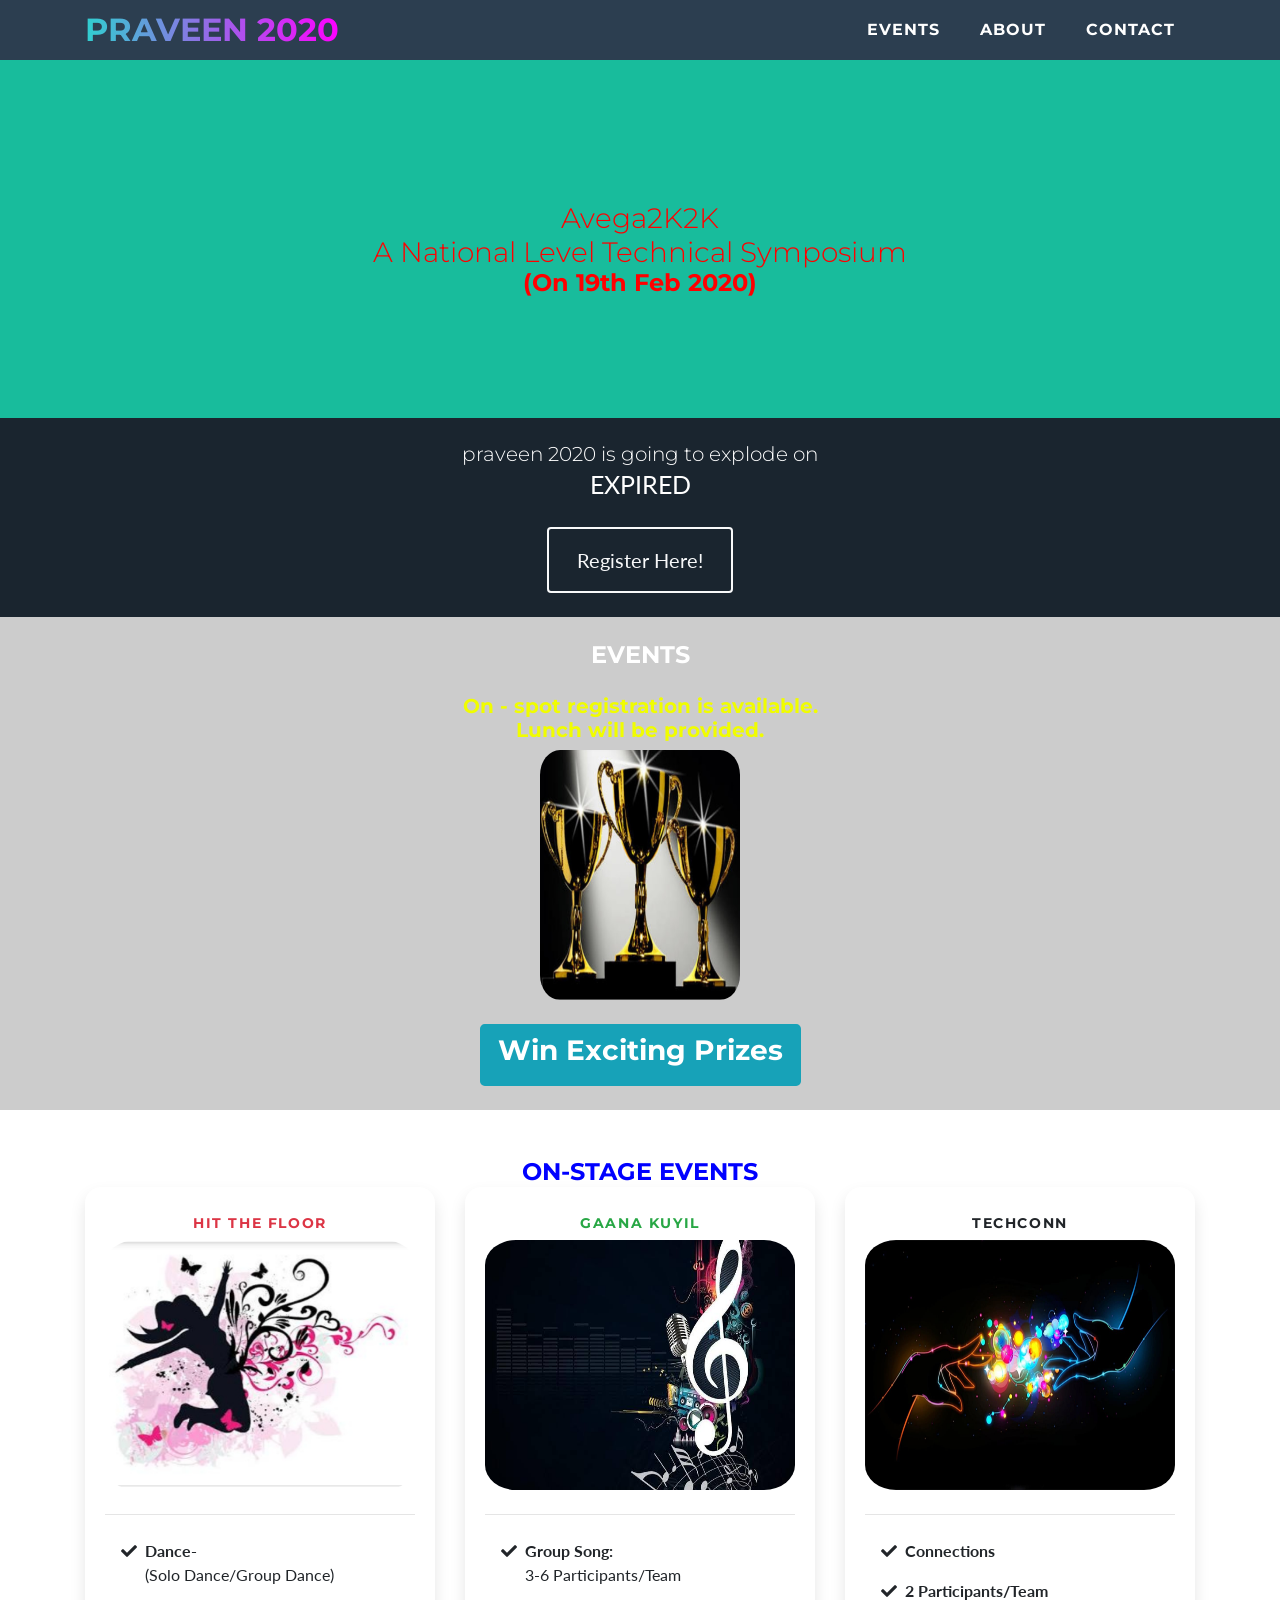
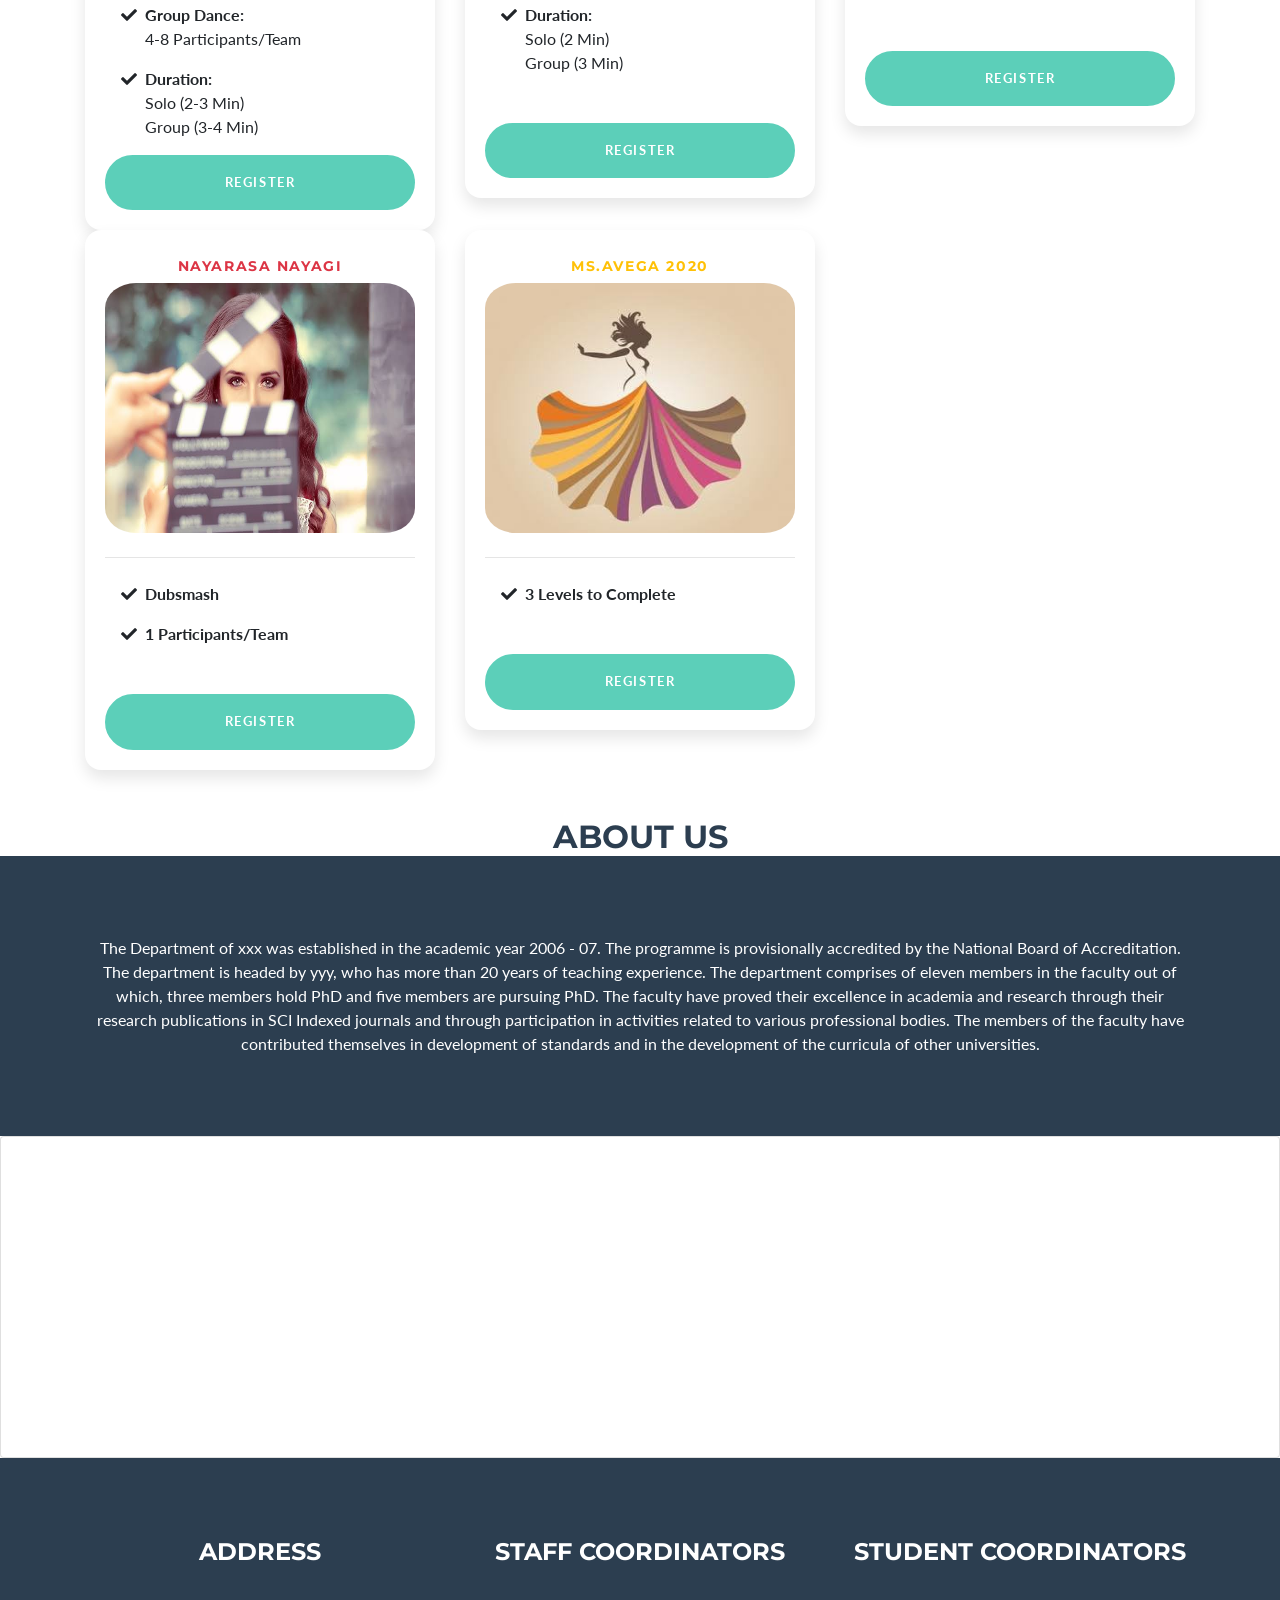
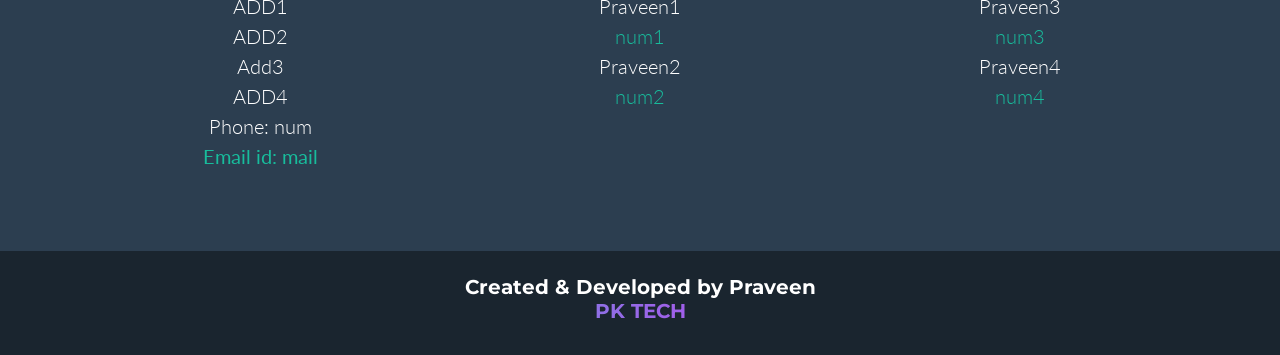
<file: sfile/tp.html>
<!DOCTYPE html>
<html lang="en">
<head><meta http-equiv="Content-Type" content="text/html; charset=UTF-8" />
  <meta charset="utf-8">
  <meta name="viewport" content="width=device-width, initial-scale=1, shrink-to-fit=no">
  <meta name="description" content="TPPK                ">
  <meta name="author" content="SRIT">
  <meta name="viewport"
    content="initial-scale=1.0, maximum-scale=1.0, minimum-scale=1.0,target-densitydpi=device-dpi, user-scalable=no" />
  <title>PK | Home page</title>
  <link rel="icon" href="img/png/icon.png" />
  <!-- <link rel="icon" type="image/png"
    href="https://encrypted-tbn0.gstatic.com/images?q=tbn:ANd9GcQ0DPNG5MG1PQWZLwthiY_sjDLeIV8P5EFbyMWL-i4i1QvJtpo4"> -->
  <!-- Bootstrap core CSS -->
  <link href="vendor/bootstrap/css/bootstrap.min.css" rel="stylesheet">
  <!-- Custom fonts for this template -->
  <link href="vendor/fontawesome-free/css/all.min.css" rel="stylesheet" type="text/css">
  <link href="https://fonts.googleapis.com/css?family=Montserrat:400,700" rel="stylesheet" type="text/css">
  <link href="https://fonts.googleapis.com/css?family=Lato:400,700,400italic,700italic" rel="stylesheet"
    type="text/css">
  <!-- Plugin CSS -->
  <link href="vendor/magnific-popup/magnific-popup.css" rel="stylesheet" type="text/css">
  <!-- Custom styles for this template -->
  <link href="css/freelancer.min.css" rel="stylesheet">
  <style>
    /* Center the loader */
    body {
      margin: 0;
      padding: 0;width: 100%;overflow: hiddn;
    }
    .pricing .card {
      border: none;
      border-radius: 1rem;
      transition: all 0.2s;
      box-shadow: 0 0.5rem 1rem 0 rgba(0, 0, 0, 0.1);
    }
    .pricing hr {
      margin: 1.5rem 0;
    }
    .pricing .card-title {
      margin: 0.5rem 0;
      font-size: 0.9rem;
      letter-spacing: .1rem;
      font-weight: bold;
    }
    .pricing .card-price {
      font-size: 3rem;
      margin: 0;
    }
    .pricing .card-price .period {
      font-size: 0.8rem;
    }
    .pricing ul li {
      margin-bottom: 1rem;
    }
    .pricing .text-muted {
      opacity: 0.7;
    }
    img {
      border-radius: 10%;
      max-height: 250px;
      min-height: 250px;
      width: 400px;
      max-width: 200px;
      min-width: 200px;
      position: center;
    }
    .pricing .btn {
      font-size: 80%;
      border-radius: 5rem;
      letter-spacing: .1rem;
      font-weight: bold;
      padding: 1rem;
      opacity: 0.7;
      transition: all 0.2s;
    }
    /* Hover Effects on Card */
    @media (min-width: 992px) {
      .pricing .card:hover {
        margin-top: -.25rem;
        margin-bottom: .25rem;
        box-shadow: 0 0.5rem 1rem 0 rgba(0, 0, 0, 0.3);
      }
      .pricing .card:hover .btn {
        opacity: 1;
      }
    }
    .it {
      text-transform: uppercase;
      background: linear-gradient(to right, #30CFD0 0%, magenta 100%);
      -webkit-background-clip: text;
      -webkit-text-fill-color: transparent;
      font: {
        size: 20vw;
        family: $font;
      }
      ;
    }
    .cssload-loader {
      width: 244px;
      height: 49px;
      line-height: 49px;
      text-align: center;
      position: absolute;
      left: 50%;
      transform: translate(-50%, -50%);
      -o-transform: translate(-50%, -50%);
      -ms-transform: translate(-50%, -50%);
      -webkit-transform: translate(-50%, -50%);
      -moz-transform: translate(-50%, -50%);
      font-family: helvetica, arial, sans-serif;
      text-transform: uppercase;
      font-weight: 900;
      font-size: 18px;
      color: rgb(206, 66, 51);
      letter-spacing: 0.2em;
    }
    .cssload-loader::before,
    .cssload-loader::after {
      content: "";
      display: block;
      width: 15px;
      height: 15px;
      background: rgb(206, 66, 51);
      position: absolute;
      animation: cssload-load 0.81s infinite alternate ease-in-out;
      -o-animation: cssload-load 0.81s infinite alternate ease-in-out;
      -ms-animation: cssload-load 0.81s infinite alternate ease-in-out;
      -webkit-animation: cssload-load 0.81s infinite alternate ease-in-out;
      -moz-animation: cssload-load 0.81s infinite alternate ease-in-out;
    }
    .cssload-loader::before {
      top: 0;
    }
    .cssload-loader::after {
      bottom: 0;
    }
    @keyframes cssload-load {
      0% {
        left: 0;
        height: 29px;
        width: 15px;
      }
      50% {
        height: 8px;
        width: 39px;
      }
      100% {
        left: 229px;
        height: 29px;
        width: 15px;
      }
    }
    @-o-keyframes cssload-load {
      0% {
        left: 0;
        height: 29px;
        width: 15px;
      }
      50% {
        height: 8px;
        width: 39px;
      }
      100% {
        left: 229px;
        height: 29px;
        width: 15px;
      }
    }
    @-ms-keyframes cssload-load {
      0% {
        left: 0;
        height: 29px;
        width: 15px;
      }
      50% {
        height: 8px;
        width: 39px;
      }
      100% {
        left: 229px;
        height: 29px;
        width: 15px;
      }
    }
    @-webkit-keyframes cssload-load {
      0% {
        left: 0;
        height: 29px;
        width: 15px;
      }
      50% {
        height: 8px;
        width: 39px;
      }
      100% {
        left: 229px;
        height: 29px;
        width: 15px;
      }
    }
    @-moz-keyframes cssload-load {
      0% {
        left: 0;
        height: 29px;
        width: 15px;
      }
      50% {
        height: 8px;
        width: 39px;
      }
      100% {
        left: 229px;
        height: 29px;
        width: 15px;
      }
    }
    div#content {
      display: none;
    }
    div#loading {
      top: 200 px;
      margin: auto;
      position: absolute;
      z-index: 1000;
      width: 160px;
      height: 50px;
      background: url(https://loading.io/spinners/blocks/lg.rotating-squares-preloader-gif.gif) no-repeat;
      cursor: wait;
    }
    .centered {
      width: 400px;
      height: 400px;
      position: absolute;
      top: 50%;
      left: 50%;
      transform: translate(-50%, -50%);
      background: #000;
    }
    .blob-1,
    .blob-2 {
      width: 70px;
      height: 70px;
      position: absolute;
      background: #fff;
      border-radius: 50%;
      top: 50%;
      left: 50%;
      transform: translate(-50%, -50%);
    }
    .blob-1 {
      left: 20%;
      animation: osc-l 2.5s ease infinite;
    }
    .blob-2 {
      left: 80%;
      animation: osc-r 2.5s ease infinite;
      background: #0ff;
    }
    @keyframes osc-l {
      0% {
        left: 20%;
      }
      50% {
        left: 50%;
      }
      100% {
        left: 20%;
      }
    }
    @keyframes osc-r {
      0% {
        left: 80%;
      }
      50% {
        left: 50%;
      }
      100% {
        left: 80%;
      }
    }
    .gold {
      text-transform: uppercase;
      background: linear-gradient(to right, #30CFD0 0%, orange 100%);
      -webkit-background-clip: text;
      -webkit-text-fill-color: transparent;
      font: {
        size: 20vw;
        family: $font;
      }
      ;
    }
    .txt {
      background-image: url("https://youthincmag.com/wp-content/uploads/2019/02/Top-10-Colege-Fests-India.jpg");
      background-color: #cccccc;
      background-repeat: no-repeat;
      /* Do not repeat the image */
      background-size: cover;
    }
    .txt2 {
      background-image: url("https://images.unsplash.com/photo-1481007553706-bde1ba8e91fd?ixlib=rb-1.2.1&w=1000&q=80");
      background-color: #cccccc;
      background-repeat: no-repeat;
      /* Do not repeat the image */
      background-size: cover;
    }
    .cursor-pointer {
      cursor: pointer;
    }
    .rahul {
      background-image: url("wp-content/uploads/2012/02/blue-light-vector-background.jpg");
      background-color: #cccccc;
      background-repeat: no-repeat;
      /* Do not repeat the image */
      background-size: cover;
    }
    .prize {
      background-image: url("https://img.freepik.com/free-vector/abstract-technology-particle-background_52683-25766.jpg?size=626&ext=jpg");
      background-color: #cccccc;
      background-repeat: no-repeat;
      /* Do not repeat the image */
      background-size: cover;
    }
    .lds-circle {
      display: inline-block;
      transform: translateZ(1px);
    }
    .lds-circle>div {
      display: inline-block;
      width: 51px;
      height: 51px;
      margin: 6px;
      border-radius: 50%;
      background: #fff;
      animation: lds-circle 2.4s cubic-bezier(0, 0.2, 0.8, 1) infinite;
    }
    @keyframes lds-circle {
      0%,
      100% {
        animation-timing-function: cubic-bezier(0.5, 0, 1, 0.5);
      }
      0% {
        transform: rotateY(0deg);
      }
      50% {
        transform: rotateY(1800deg);
        animation-timing-function: cubic-bezier(0, 0.5, 0.5, 1);
      }
      100% {
        transform: rotateY(3600deg);
      }
    }

    /*tp*/
    /* laptop */
    .tp-font {
	    font-size: :250px;
	  }
	@media screen and (max-width: 992px) {
	  .tp-font {
	    font-size: 150px;
	  }
	}

	/* mobile */
	@media screen and (max-width: 600px) {
	  .tp-font {
	    font-size: 50px;
	  }
	}
  </style>
</head>
<body id="page-top">
  <div id="loading" class="cssload-loader centered">
  	<h4>Praveen 2020</h4>
    Loading...
  </div>
  <div id="content">
    <!-- Navigation -->
    <nav class="navbar navbar-expand-lg bg-secondary fixed-top text-uppercase" style="max-width: 100vw;
    max-height: 60px;"  id="mainNav">
      <div class="container">
        <a class="navbar-brand js-scroll-trigger it" href="#page-top">Praveen 2020</a>
        <button class="navbar-toggler navbar-toggler-right text-uppercase bg-primary text-white rounded" type="button"
          data-toggle="collapse" data-target="#navbarResponsive" aria-controls="navbarResponsive" aria-expanded="false"
          aria-label="Toggle navigation">
          Menu
          <i class="fas fa-bars"></i>
        </button>
        <div class="collapse navbar-collapse" id="navbarResponsive">
          <ul class="navbar-nav ml-auto">
            <li class="nav-item mx-0 mx-lg-1">
              <a class="nav-link py-3 px-0 px-lg-3 rounded js-scroll-trigger" href="#portfolio">Events</a>
            </li>
            <li class="nav-item mx-0 mx-lg-1">
              <a class="nav-link py-3 px-0 px-lg-3 rounded js-scroll-trigger" href="#about">About</a>
            </li>
            <li class="nav-item mx-0 mx-lg-1">
              <a class="nav-link py-3 px-0 px-lg-3 rounded js-scroll-trigger" href="#contact">Contact</a>
            </li>
          </ul>
        </div>
      </div>
    </nav>
    <!-- Header -->
    <header class="masthead txt bg-primary text-white text-center">
      <div class="container">

       <!--  <img src="tp/logo1.jpg"
          style="width: reset; max-height: unset; min-height: unset; max-width: 90vw; min-width: unset; margin: 0;" /> -->
         <h3 class="font-weight-light mb-0 tp-font" style="color: red;">Avega2K2K</h3>
        
          
        <h3 class="font-weight-light mb-0" style="color: red">A National Level Technical Symposium</h3>
        <h4 class="font-weight-dark mb-0"  style="color: red">(On 19th Feb 2020)</h4> <br />
        <style>
          p {
            text-align: center;
            font-size: 25px;
            margin-top: 0px;
          }
        </style>
        <script>
          // Set the date we're counting down to
          var countDownDate = new Date("Feb 27, 2020 00:00:01").getTime();
          // Update the count down every 1 second
          var x = setInterval(function () {
            // Get todays date and time
            var now = new Date().getTime();
            // Find the distance between now and the count down date
            var distance = countDownDate - now;
            // Time calculations for days, hours, minutes and seconds
            var days = Math.floor(distance / (1000 * 60 * 60 * 24));
            var hours = Math.floor((distance % (1000 * 60 * 60 * 24)) / (1000 * 60 * 60));
            var minutes = Math.floor((distance % (1000 * 60 * 60)) / (1000 * 60));
            var seconds = Math.floor((distance % (1000 * 60)) / 1000);
            // Output the result in an element with id="demo"
            document.getElementById("demo").innerHTML = days + " Days " + hours + " hour "
              + minutes + " Min " + seconds + " Sec ";
            // If the count down is over, write some text 
            if (distance < 0) {
              clearInterval(x);
              document.getElementById("demo").innerHTML = "EXPIRED";
            }
          }, 1000);
        </script>
      </div>
    </header>
    <div class="copyright py-4 text-center text-white">
      <div class="container">
        <h5 class="font-weight-light mb-0" color=red>praveen 2020 is going to explode on</h5>
        <p id="demo"></p>
        <div class="text-center mt-4">
          <a class="btn btn-xl btn-outline-light" href="registerlinkfortp">
            Register Here!
          </a>
        </div>
      </div>
    </div>
    <div class="prize py-4 text-center text-white">
      <!-- Portfolio Grid Section -->
      <h4 class="text-center text-uppercase text-secondary mb-0">
        <font color=white>Events</font>
      </h4>
      <center>
        <h5 style="text-align:center;color:#F0FD00;"><br>On - spot registration is available.<br>Lunch will be provided. </h5>
      </center>
      <img class="cursor-pointer" src="tp/tropy.jpg" data-toggle="modal" data-target="#myModal" width="50"
        height="40"><br>
      <br /><button type="button" class="btn btn-info btn-lg" data-toggle="modal" data-target="#myModal">
        <h3>Win Exciting  Prizes</h3>
      </button>
    </div>
    
    <section class="pricing py-5" id="portfolio">
      <h4 class="text-center text-uppercase text-secondary mb-0">
        <font color=blue>ON-STAGE EVENTS</font>
      </h4>
      <div class="container">
        <div class="row">
          <!-- paper presentation -->
          <div class="col-lg-4">
            <div class="card mb-5 mb-lg-0">
              <div class="card-body">
                <h5 class="card-title text-danger text-uppercase text-center">Hit the floor </h5>
                <img class="img-fluid" src="tp/t1.jpg" alt="">
                <hr>
                <ul class="fa-ul">
                  <li><span class="fa-li"><i class="fas fa-check"></i></span> 
                  	<b>Dance-</b><br>(Solo Dance/Group Dance)<br>
                  </li>
                  <li><span class="fa-li"><i class="fas fa-check"></i></span>                   	
                  	<b>Group Dance:</b><br>4-8 Participants/Team<br>
                  </li><li><span class="fa-li"><i class="fas fa-check"></i></span> 
                  	<b>Duration:</b><br>Solo (2-3 Min)<br>Group (3-4 Min)<br>
                  </li>                  
                </ul>
                <!--Register form link--><a href="registerlinkfortp"
                  class="btn btn-block btn-primary text-uppercase">Register</a>
              </div>
            </div>
          </div>
          <!-- Plus Tier -->
          <div class="col-lg-4">
            <div class="card mb-5 mb-lg-0">
              <div class="card-body">
                <h5 class="card-title text-success text-uppercase text-center">Gaana Kuyil</h5>
                <img class="img-fluid" src="tp/t2.jpg" alt="">
                <hr>
                <ul class="fa-ul">
                  <li><span class="fa-li"><i class="fas fa-check"></i></span> 
                  	<b>Group Song:</b><br>
                  	3-6 Participants/Team<br>
                  </li>
                  </li><li><span class="fa-li"><i class="fas fa-check"></i></span> 
                  	<b>Duration:</b><br>
                  	Solo (2 Min)<br>
                  	Group (3 Min)<br>
                  </li>                

                </ul>
                <!-- Arranging cards in ascending order of height -->
                <div style="padding: 1rem;"> </div>
                <a href="registerlinkfortp"
                  class="btn btn-block btn-primary text-uppercase">Register</a>
              </div>
            </div>
          </div>
		<!-- Plus Tier -->
          <div class="col-lg-4">
            <div class="card mb-5 mb-lg-0">
              <div class="card-body">
                <h5 class="card-title text-important text-uppercase text-center">Techconn</h5>
                <img class="img-fluid" src="tp/t5.jpg" alt="">
                <hr>
                <ul class="fa-ul">
                   <li><span class="fa-li"><i class="fas fa-check"></i></span> 
                  	<b>Connections</b>
                  </li>
                   <li><span class="fa-li"><i class="fas fa-check"></i></span> 
                  	<b>2 Participants/Team</b><br>
                  </li>
                  
                </ul>
                <!-- Arranging cards in ascending order of height -->
                <div style="padding: 1rem;"> </div>
                <a href="registerlinkfortp"
                  class="btn btn-block btn-primary text-uppercase">Register</a>
              </div>
            </div>
          </div>
          
          <!-- Plus Tier -->
          <div class="col-lg-4">
            <div class="card mb-5 mb-lg-0">
              <div class="card-body">
                <h5 class="card-title text-danger text-uppercase text-center">Nayarasa Nayagi</h5>
                <img class="img-fluid" src="tp/t4.jpg" alt="">
                <hr>
                <ul class="fa-ul">
                   <li><span class="fa-li"><i class="fas fa-check"></i></span> 
                  	<b>Dubsmash</b><br>
                  </li><li><span class="fa-li"><i class="fas fa-check"></i></span> 
                  	<b>1 Participants/Team</b><br>
                  </li>                 
                </ul>
                <!-- Arranging cards in ascending order of height -->
                <div style="padding: 1rem;"> </div>
                <a href="registerlinkfortp"
                  class="btn btn-block btn-primary text-uppercase">Register</a>
              </div>
            </div>
          </div>
          <!-- Plus Tier -->
          <div class="col-lg-4">
            <div class="card mb-5 mb-lg-0">
              <div class="card-body">
                <h5 class="card-title text-warning text-uppercase text-center">Ms.Avega 2020</h5>
                <img class="img-fluid" src="tp/t3.jpg" alt="">
                <hr>
                <ul class="fa-ul">
                  <li><span class="fa-li"><i class="fas fa-check"></i></span> 
                  	<b>3 Levels to Complete</b><br>
                  </li>
                </ul>
                <!-- Arranging cards in ascending order of height -->
                <div style="padding: 1rem;"> </div>
                <a href="registerlinkfortp"
                  class="btn btn-block btn-primary text-uppercase">Register</a>
              </div>
            </div>
          </div>
        <hr>
        </div>
      </div>
    </section>
 
    <h2 class="text-center text-uppercase text-secondary mb-0" id=about>About us</h2>
    <footer class="footer text-center">
      <div class="container">
        The Department of xxx was established in the academic year 2006 - 07. The programme is
        provisionally accredited by the National Board of Accreditation. The department is headed by yyy, who has more than 20 years of teaching experience. The department comprises of eleven members in the
        faculty out of which, three members hold PhD and five members are pursuing PhD. The faculty have proved their
        excellence in
        academia and research through their research publications in SCI Indexed journals and through participation in
        activities related to various professional bodies. The members of the faculty have contributed themselves in
        development of standards and in the development of the curricula of other universities.
      </div>
    </footer>
    <div class="card">
      <div class="row">
      	<iframe src="https://www.google.com/maps/embed?pb=!1m18!1m12!1m3!1d3916.250380514491!2d76.94941191480297!3d11.019831692156597!2m3!1f0!2f0!3f0!3m2!1i1024!2i768!4f13.1!3m3!1m2!1s0x3ba858e6c30ee631%3A0xa044ca73b48dd270!2sAvinashilingam%20University!5e0!3m2!1sen!2sin!4v1581168701335!5m2!1sen!2sin" style="width: 100vw;"
          height="320" frameborder="0" style="border:0" allowfullscreen></iframe>
      </div>
    </div>
    <!-- Footer -->
    <footer class="footer text-center">
      <div class="container" id="contact">
        <div class="row">
          <div class="col-md-4 mb-5 mb-lg-0">
            <h4 class="text-uppercase mb-4">Address</h4>
            <p class="lead mb-0">
              ADD1<br>
              ADD2<br/> 
              Add3<br />
              ADD4<br />
              Phone: num<br />
              <a href="mailto:praveen2020.it@gmail.com?subject=praveen 2020 query"><B>Email id:
                  mail</B></a>
            </p>
          </div>
          <div class="col-md-4 mb-5 mb-lg-0">            
            <h4 class="text-uppercase mb-4">Staff Coordinators</h4>
            <ul class="list-inline mb-0">
            </ul>
            <p class="lead mb-0">
              Praveen1
              <!-- Name --><br /> <a href="tel: +91">num1</a>
              <!-- Number --><br />
            </p>
            <p class="lead mb-0">Praveen2<br /><a href="tel: +91">num2</a><br />
            </p>
          </div>
          <div class="col-md-4">
            <h4 class="text-uppercase mb-4">Student Coordinators</h4>
            <p class="lead mb-0">
              Praveen3
              <!-- Name --><br /> <a href="tel: +91">num3</a>
              <!-- Number --><br />
            </p>
            <p class="lead mb-0">Praveen4<br /><a href="tel: +91">num4</a><br />
            </p>
          </div>
        </div>
      </div>
    </footer>
    <div class="copyright py-4 text-center text-white">
      <div class="container">
        <H5>Created & Developed by Praveen<br />
          <div class="it"> PK Tech</div>
        </h5>
      </div>
    </div>
    <!-- Scroll to Top Button (Only visible on small and extra-small screen sizes) -->
    <div class="scroll-to-top d-lg-none position-fixed ">
      <a class="js-scroll-trigger d-block text-center text-white rounded" href="#page-top">
        <i class="fa fa-chevron-up"></i>
      </a>
    </div>
    <!-- Modal -->
    <div id="myModal" class="modal fade" role="dialog">
      <div class="modal-dialog">
        <!-- Modal content-->
        <div class="modal-content">
          <div class="modal-header">
            <h4 class="modal-title">
              <font color=blue>praveen2020 Prizes Details</font>
            </h4>
          </div>
          <div class="modal-body">
            <h4 class="modal-title">
              <font color=violet>Technical Events</font>
            </h4>
            <p>
              <font color=green>1st Prize : RS.500/-</font>
            </p>
            <p>
              <font color=green>2nd Prize : RS.250/-</font>
            </p>
          </div>
          <div class="modal-body">
            <h4 class="modal-title">
              <font color=violet>Non-Technical Events</font>
            </h4>
            <p>
              <font color=green>1st Prize : RS.500/-</font>
            </p>
            <p>
              <font color=green>2nd Prize : RS.250/-</font>
            </p>
          </div>
          <div class="modal-footer">
            <button type="button" class="btn btn-default" data-dismiss="modal">Close</button>
          </div>
        </div>
      </div>
      <!-- Bootstrap core JavaScript -->
      <script src="vendor/jquery/jquery.min.js"></script>
      <script src="vendor/bootstrap/js/bootstrap.bundle.min.js"></script>
      <!-- Plugin JavaScript -->
      <script src="vendor/jquery-easing/jquery.easing.min.js"></script>
      <script src="vendor/magnific-popup/jquery.magnific-popup.min.js"></script>
      <!-- Contact Form JavaScript -->
      <script src="js/jqbootstrapvalidation.js"></script>
      <script src="js/contact_me.js"></script>
      <!-- Custom scripts for this template -->
      <script src="js/freelancer.min.js"></script>
      <script type="text/javascript">// <![CDATA[
        function preloader() {
          document.getElementById("loading").style.display = "none";
          document.getElementById("content").style.display = "block";
        }//preloader
        window.onload = preloader;</script>
      <script>
        var myVar;
        function myFunction() {
          myVar = setTimeout(showPage, 3000);
        }
        function showPage() {
          document.getElementById("myDiv").style.display = "none";
          document.getElementById("page-top").style.display = "block";
        }
      </script>
    </div>
</body>
</html>
</file>
<file: sfile/css/freelancer.min.css>
/*!
 * Start Bootstrap - Freelancer v5.0.1 (https://startbootstrap.com/template-overviews/freelancer)
 * Copyright 2013-2018 Start Bootstrap
 * Licensed under MIT (https://github.com/BlackrockDigital/startbootstrap-freelancer/blob/master/LICENSE)
 */body{font-family:Lato}h1,h2,h3,h4,h5,h6{font-weight:700;font-family:Montserrat}hr.star-dark,hr.star-light{max-width:15rem;padding:0;text-align:center;border:none;border-top:solid .25rem;margin-top:2.5rem;margin-bottom:2.5rem;margin-left:auto;margin-right:auto}hr.star-dark:after,hr.star-light:after{position:relative;top:-.8em;display:inline-block;padding:0 .25em;content:'\f005';font-family:"Font Awesome 5 Free";font-weight:900;font-size:2em}hr.star-light{border-color:#fff}hr.star-light:after{color:#fff;background-color:#18bc9c}hr.star-dark{border-color:#2c3e50}hr.star-dark:after{color:#2c3e50;background-color:#fff}section{padding:6rem 0}section h2{font-size:2.25rem;line-height:2rem}@media (min-width:992px){section h2{font-size:3rem;line-height:2.5rem}}.btn-xl{padding:1rem 1.75rem;font-size:1.25rem}.btn-social{width:3.25rem;height:3.25rem;font-size:1.25rem;line-height:2rem}.scroll-to-top{z-index:1042;right:1rem;bottom:1rem;display:none}.scroll-to-top a{width:3.5rem;height:3.5rem;background-color:rgba(33,37,41,.5);line-height:3.1rem}#mainNav{padding-top:1rem;padding-bottom:1rem;font-weight:700;font-family:Montserrat}#mainNav .navbar-brand{color:#fff}#mainNav .navbar-nav{margin-top:1rem;letter-spacing:.0625rem}#mainNav .navbar-nav li.nav-item a.nav-link{color:#fff}#mainNav .navbar-nav li.nav-item a.nav-link:hover{color:#18bc9c}#mainNav .navbar-nav li.nav-item a.nav-link:active,#mainNav .navbar-nav li.nav-item a.nav-link:focus{color:#fff}#mainNav .navbar-nav li.nav-item a.nav-link.active{color:#18bc9c}#mainNav .navbar-toggler{font-size:80%;padding:.8rem}@media (min-width:992px){#mainNav{padding-top:1.5rem;padding-bottom:1.5rem;-webkit-transition:padding-top .3s,padding-bottom .3s;transition:padding-top .3s,padding-bottom .3s}#mainNav .navbar-brand{font-size:2em;-webkit-transition:font-size .3s;transition:font-size .3s}#mainNav .navbar-nav{margin-top:0}#mainNav .navbar-nav>li.nav-item>a.nav-link.active{color:#fff;background:#18bc9c}#mainNav .navbar-nav>li.nav-item>a.nav-link.active:active,#mainNav .navbar-nav>li.nav-item>a.nav-link.active:focus,#mainNav .navbar-nav>li.nav-item>a.nav-link.active:hover{color:#fff;background:#18bc9c}#mainNav.navbar-shrink{padding-top:.5rem;padding-bottom:.5rem}#mainNav.navbar-shrink .navbar-brand{font-size:1.5em}}header.masthead{padding-top:calc(6rem + 72px);padding-bottom:6rem}header.masthead h1{font-size:3rem;line-height:3rem}header.masthead h2{font-size:1.3rem;font-family:Lato}@media (min-width:992px){header.masthead{padding-top:calc(6rem + 106px);padding-bottom:6rem}header.masthead h1{font-size:4.75em;line-height:4rem}header.masthead h2{font-size:1.75em}}.portfolio{margin-bottom:-15px}.portfolio .portfolio-item{position:relative;display:block;max-width:25rem;margin-bottom:15px}.portfolio .portfolio-item .portfolio-item-caption{-webkit-transition:all ease .5s;transition:all ease .5s;opacity:0;background-color:rgba(24,188,156,.9)}.portfolio .portfolio-item .portfolio-item-caption:hover{opacity:1}.portfolio .portfolio-item .portfolio-item-caption .portfolio-item-caption-content{font-size:1.5rem}@media (min-width:576px){.portfolio{margin-bottom:-30px}.portfolio .portfolio-item{margin-bottom:30px}}.portfolio-modal .portfolio-modal-dialog{padding:3rem 1rem;min-height:calc(100vh - 2rem);margin:1rem calc(1rem - 8px);position:relative;z-index:2;-webkit-box-shadow:0 0 3rem 1rem rgba(0,0,0,.5);box-shadow:0 0 3rem 1rem rgba(0,0,0,.5)}.portfolio-modal .portfolio-modal-dialog .close-button{position:absolute;top:2rem;right:2rem}.portfolio-modal .portfolio-modal-dialog .close-button i{line-height:38px}.portfolio-modal .portfolio-modal-dialog h2{font-size:2rem}@media (min-width:768px){.portfolio-modal .portfolio-modal-dialog{min-height:100vh;padding:5rem;margin:3rem calc(3rem - 8px)}.portfolio-modal .portfolio-modal-dialog h2{font-size:3rem}}.floating-label-form-group{position:relative;border-bottom:1px solid #e9ecef}.floating-label-form-group input,.floating-label-form-group textarea{font-size:1.5em;position:relative;z-index:1;padding-right:0;padding-left:0;resize:none;border:none;border-radius:0;background:0 0;-webkit-box-shadow:none!important;box-shadow:none!important}.floating-label-form-group label{font-size:.85em;line-height:1.764705882em;position:relative;z-index:0;top:2em;display:block;margin:0;-webkit-transition:top .3s ease,opacity .3s ease;transition:top .3s ease,opacity .3s ease;vertical-align:middle;vertical-align:baseline;opacity:0}.floating-label-form-group:not(:first-child){padding-left:14px;border-left:1px solid #e9ecef}.floating-label-form-group-with-value label{top:0;opacity:1}.floating-label-form-group-with-focus label{color:#18bc9c}form .row:first-child .floating-label-form-group{border-top:1px solid #e9ecef}.footer{padding-top:5rem;padding-bottom:5rem;background-color:#2c3e50;color:#fff}.copyright{background-color:#1a252f}a{color:#18bc9c}a:active,a:focus,a:hover{color:#128f76}.btn{border-width:2px}.bg-primary{background-color:#18bc9c!important}.bg-secondary{background-color:#2c3e50!important}.text-primary{color:#18bc9c!important}.text-secondary{color:#2c3e50!important}.btn-primary{background-color:#18bc9c;border-color:#18bc9c}.btn-primary:active,.btn-primary:focus,.btn-primary:hover{background-color:#128f76;border-color:#128f76}.btn-secondary{background-color:#2c3e50;border-color:#2c3e50}.btn-secondary:active,.btn-secondary:focus,.btn-secondary:hover{background-color:#1a252f;border-color:#1a252f}
</file>
<file: css/freelancer.min.css>
/*!
 * Start Bootstrap - Freelancer v5.0.1 (https://startbootstrap.com/template-overviews/freelancer)
 * Copyright 2013-2018 Start Bootstrap
 * Licensed under MIT (https://github.com/BlackrockDigital/startbootstrap-freelancer/blob/master/LICENSE)
 */body{font-family:Lato}h1,h2,h3,h4,h5,h6{font-weight:700;font-family:Montserrat}hr.star-dark,hr.star-light{max-width:15rem;padding:0;text-align:center;border:none;border-top:solid .25rem;margin-top:2.5rem;margin-bottom:2.5rem;margin-left:auto;margin-right:auto}hr.star-dark:after,hr.star-light:after{position:relative;top:-.8em;display:inline-block;padding:0 .25em;content:'\f005';font-family:"Font Awesome 5 Free";font-weight:900;font-size:2em}hr.star-light{border-color:#fff}hr.star-light:after{color:#fff;background-color:#18bc9c}hr.star-dark{border-color:#2c3e50}hr.star-dark:after{color:#2c3e50;background-color:#fff}section{padding:6rem 0}section h2{font-size:2.25rem;line-height:2rem}@media (min-width:992px){section h2{font-size:3rem;line-height:2.5rem}}.btn-xl{padding:1rem 1.75rem;font-size:1.25rem}.btn-social{width:3.25rem;height:3.25rem;font-size:1.25rem;line-height:2rem}.scroll-to-top{z-index:1042;right:1rem;bottom:1rem;display:none}.scroll-to-top a{width:3.5rem;height:3.5rem;background-color:rgba(33,37,41,.5);line-height:3.1rem}#mainNav{padding-top:1rem;padding-bottom:1rem;font-weight:700;font-family:Montserrat}#mainNav .navbar-brand{color:#fff}#mainNav .navbar-nav{margin-top:1rem;letter-spacing:.0625rem}#mainNav .navbar-nav li.nav-item a.nav-link{color:#fff}#mainNav .navbar-nav li.nav-item a.nav-link:hover{color:#18bc9c}#mainNav .navbar-nav li.nav-item a.nav-link:active,#mainNav .navbar-nav li.nav-item a.nav-link:focus{color:#fff}#mainNav .navbar-nav li.nav-item a.nav-link.active{color:#18bc9c}#mainNav .navbar-toggler{font-size:80%;padding:.8rem}@media (min-width:992px){#mainNav{padding-top:1.5rem;padding-bottom:1.5rem;-webkit-transition:padding-top .3s,padding-bottom .3s;transition:padding-top .3s,padding-bottom .3s}#mainNav .navbar-brand{font-size:2em;-webkit-transition:font-size .3s;transition:font-size .3s}#mainNav .navbar-nav{margin-top:0}#mainNav .navbar-nav>li.nav-item>a.nav-link.active{color:#fff;background:#18bc9c}#mainNav .navbar-nav>li.nav-item>a.nav-link.active:active,#mainNav .navbar-nav>li.nav-item>a.nav-link.active:focus,#mainNav .navbar-nav>li.nav-item>a.nav-link.active:hover{color:#fff;background:#18bc9c}#mainNav.navbar-shrink{padding-top:.5rem;padding-bottom:.5rem}#mainNav.navbar-shrink .navbar-brand{font-size:1.5em}}header.masthead{padding-top:calc(2rem + 12px);padding-bottom:3rem}header.masthead h1{font-size:3rem;line-height:3rem}header.masthead h2{font-size:1.3rem;font-family:Lato}@media (min-width:992px){header.masthead{padding-top:calc(6rem + 86px);padding-bottom:6rem}header.masthead h1{font-size:4.75em;line-height:4rem}header.masthead h2{font-size:1.75em}}.portfolio{margin-bottom:-15px}.portfolio .portfolio-item{position:relative;display:block;max-width:25rem;margin-bottom:15px}.portfolio .portfolio-item .portfolio-item-caption{-webkit-transition:all ease .5s;transition:all ease .5s;opacity:0;background-color:rgba(24,188,156,.9)}.portfolio .portfolio-item .portfolio-item-caption:hover{opacity:1}.portfolio .portfolio-item .portfolio-item-caption .portfolio-item-caption-content{font-size:1.5rem}@media (min-width:576px){.portfolio{margin-bottom:-30px}.portfolio .portfolio-item{margin-bottom:30px}}.portfolio-modal .portfolio-modal-dialog{padding:3rem 1rem;min-height:calc(100vh - 2rem);margin:1rem calc(1rem - 8px);position:relative;z-index:2;-webkit-box-shadow:0 0 3rem 1rem rgba(0,0,0,.5);box-shadow:0 0 3rem 1rem rgba(0,0,0,.5)}.portfolio-modal .portfolio-modal-dialog .close-button{position:absolute;top:2rem;right:2rem}.portfolio-modal .portfolio-modal-dialog .close-button i{line-height:38px}.portfolio-modal .portfolio-modal-dialog h2{font-size:2rem}@media (min-width:768px){.portfolio-modal .portfolio-modal-dialog{min-height:100vh;padding:5rem;margin:3rem calc(3rem - 8px)}.portfolio-modal .portfolio-modal-dialog h2{font-size:3rem}}.floating-label-form-group{position:relative;border-bottom:1px solid #e9ecef}.floating-label-form-group input,.floating-label-form-group textarea{font-size:1.5em;position:relative;z-index:1;padding-right:0;padding-left:0;resize:none;border:none;border-radius:0;background:0 0;-webkit-box-shadow:none!important;box-shadow:none!important}.floating-label-form-group label{font-size:.85em;line-height:1.764705882em;position:relative;z-index:0;top:2em;display:block;margin:0;-webkit-transition:top .3s ease,opacity .3s ease;transition:top .3s ease,opacity .3s ease;vertical-align:middle;vertical-align:baseline;opacity:0}.floating-label-form-group:not(:first-child){padding-left:14px;border-left:1px solid #e9ecef}.floating-label-form-group-with-value label{top:0;opacity:1}.floating-label-form-group-with-focus label{color:#18bc9c}form .row:first-child .floating-label-form-group{border-top:1px solid #e9ecef}.footer{padding-top:5rem;padding-bottom:5rem;background-color:#2c3e50;color:#fff}.copyright{background-color:#1a252f}a{color:#18bc9c}a:active,a:focus,a:hover{color:#128f76}.btn{border-width:2px}.bg-primary{background-color:#18bc9c!important}.bg-secondary{background-color:#2c3e50!important}.text-primary{color:#18bc9c!important}.text-secondary{color:#2c3e50!important}.btn-primary{background-color:#18bc9c;border-color:#18bc9c}.btn-primary:active,.btn-primary:focus,.btn-primary:hover{background-color:#128f76;border-color:#128f76}.btn-secondary{background-color:#2c3e50;border-color:#2c3e50}.btn-secondary:active,.btn-secondary:focus,.btn-secondary:hover{background-color:#1a252f;border-color:#1a252f}
</file>
